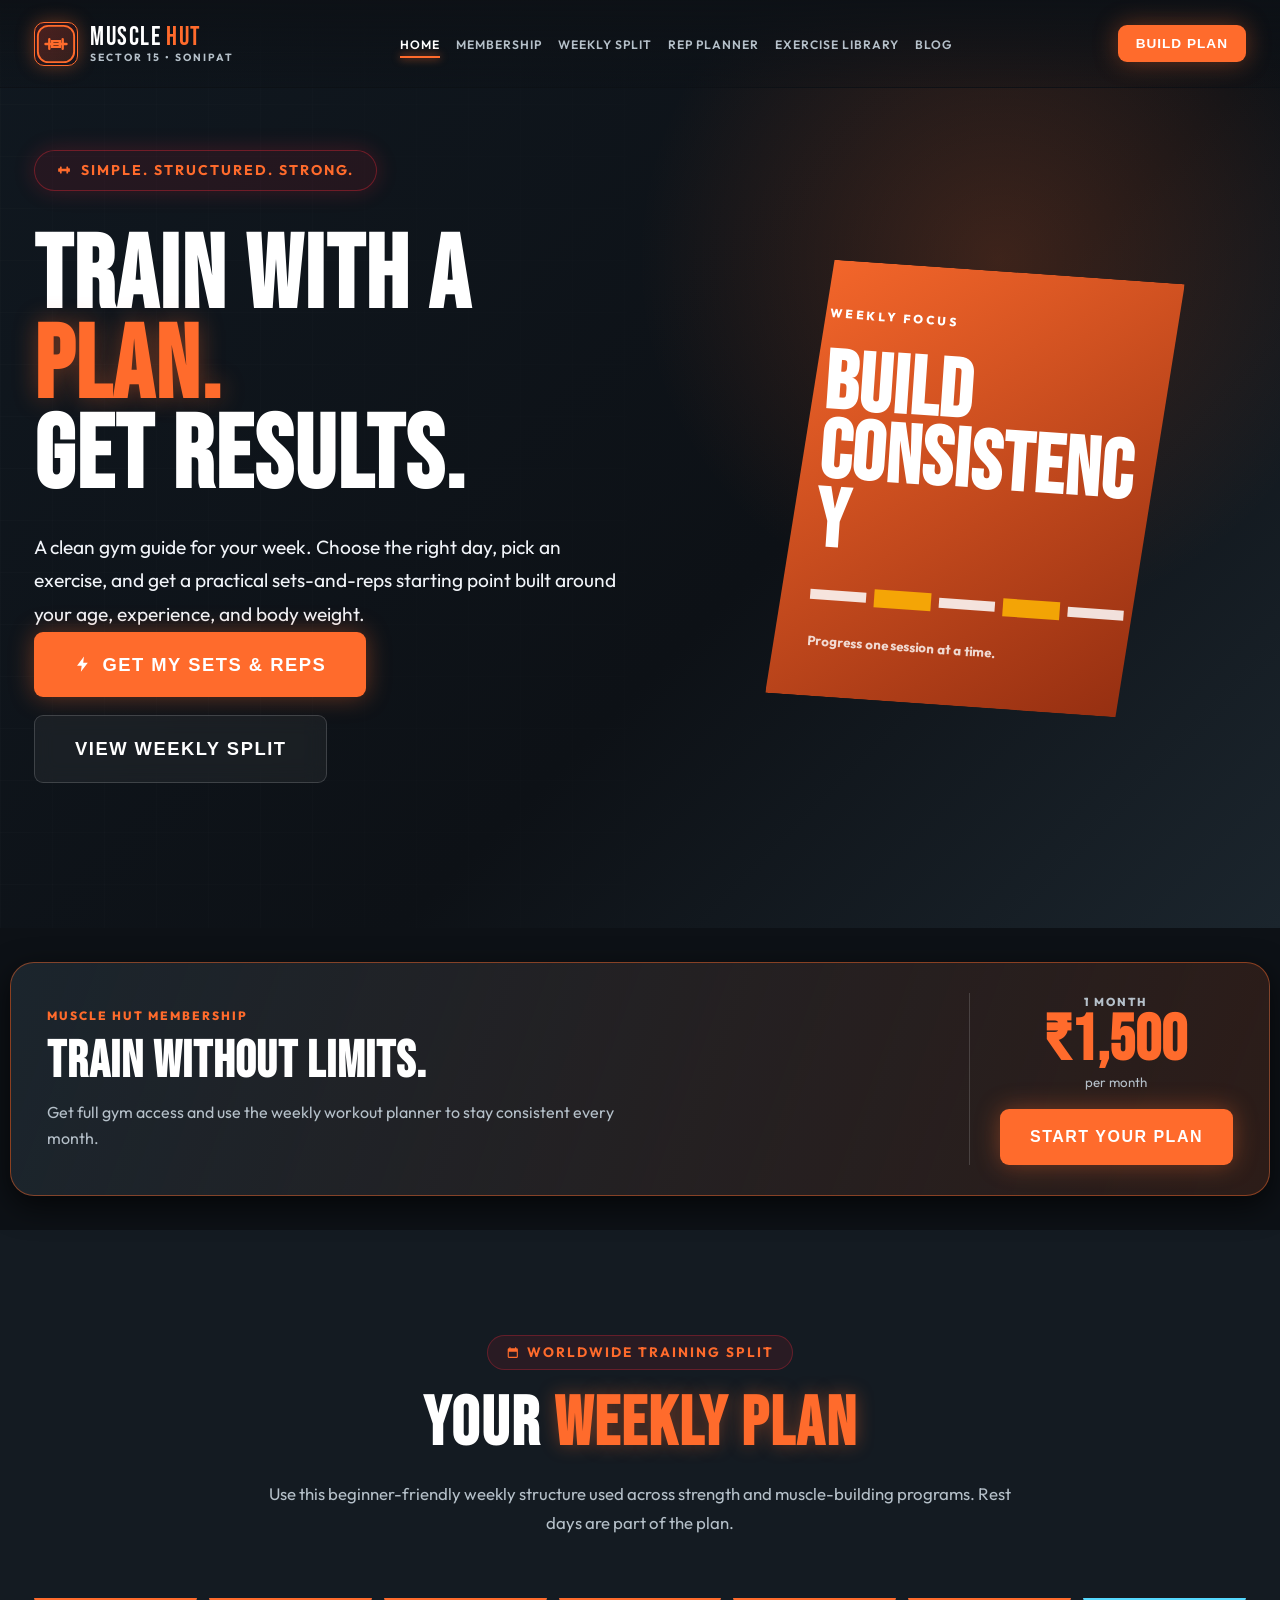
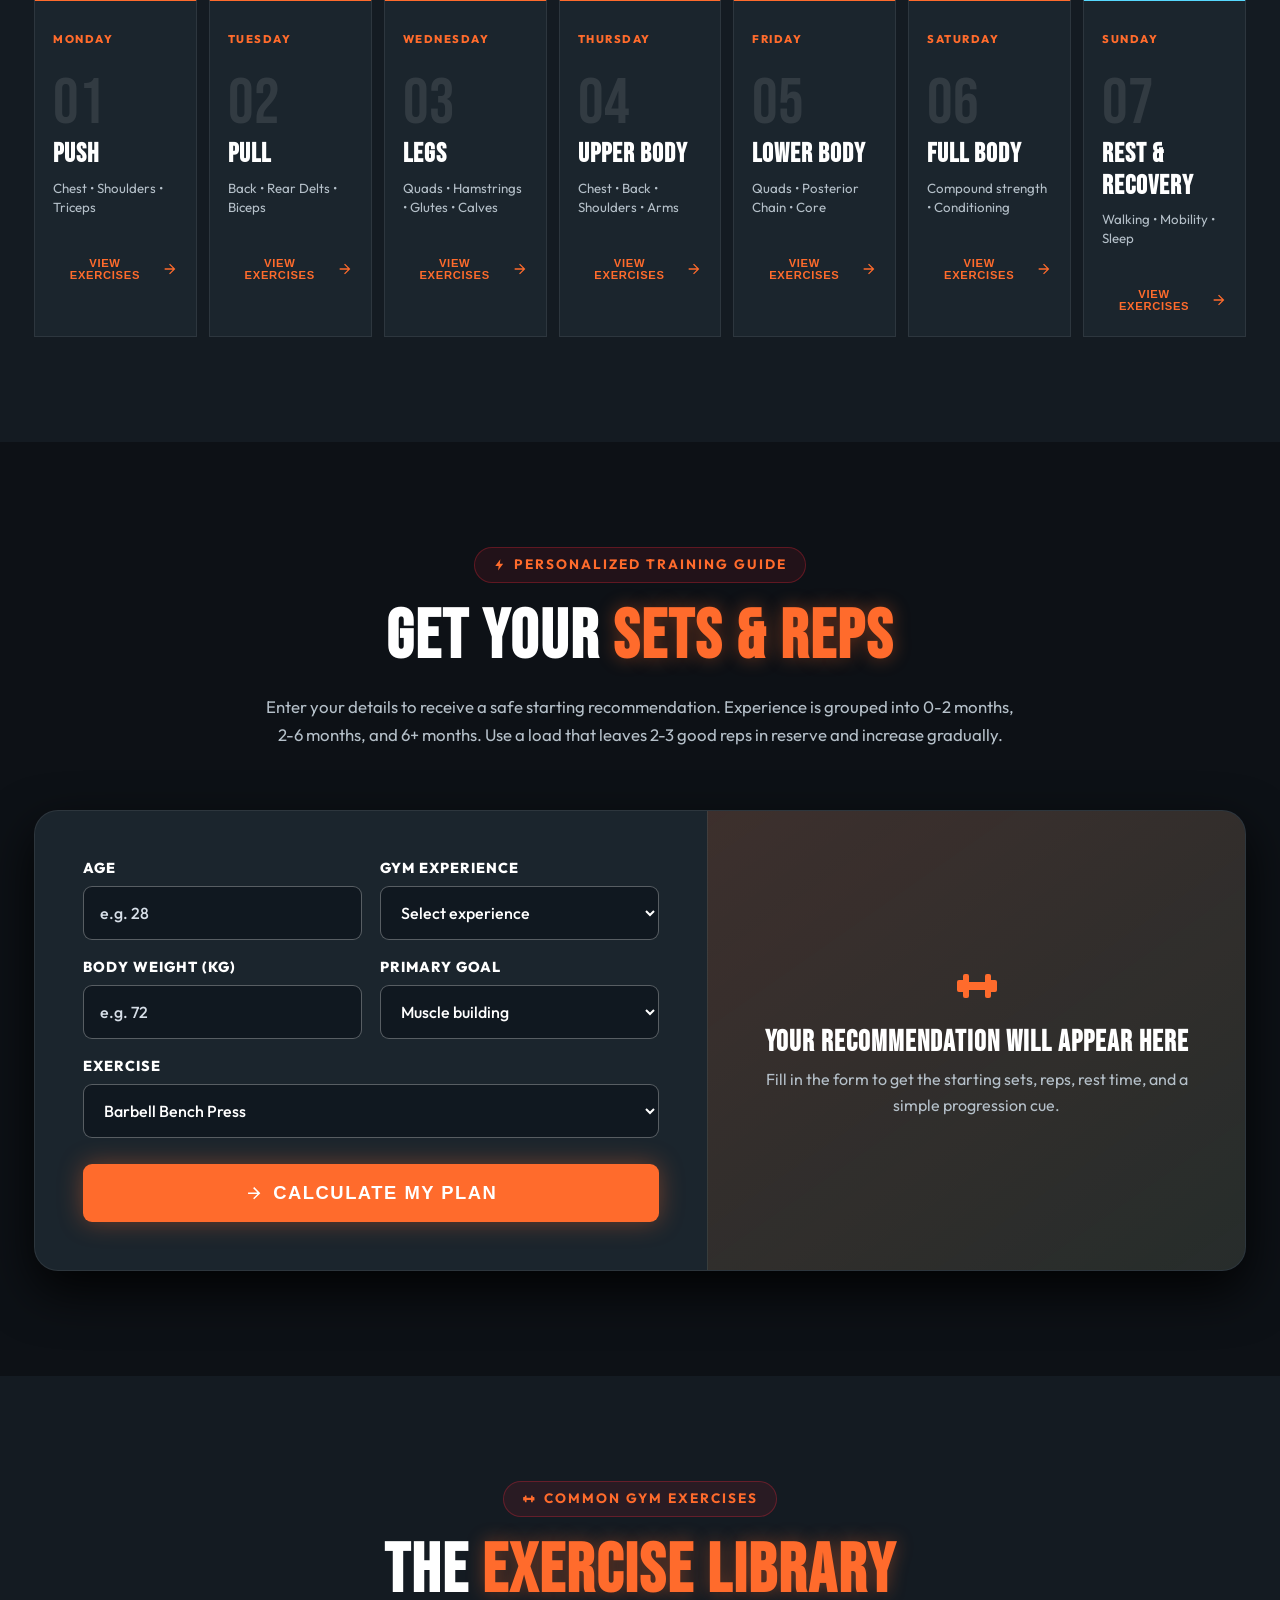
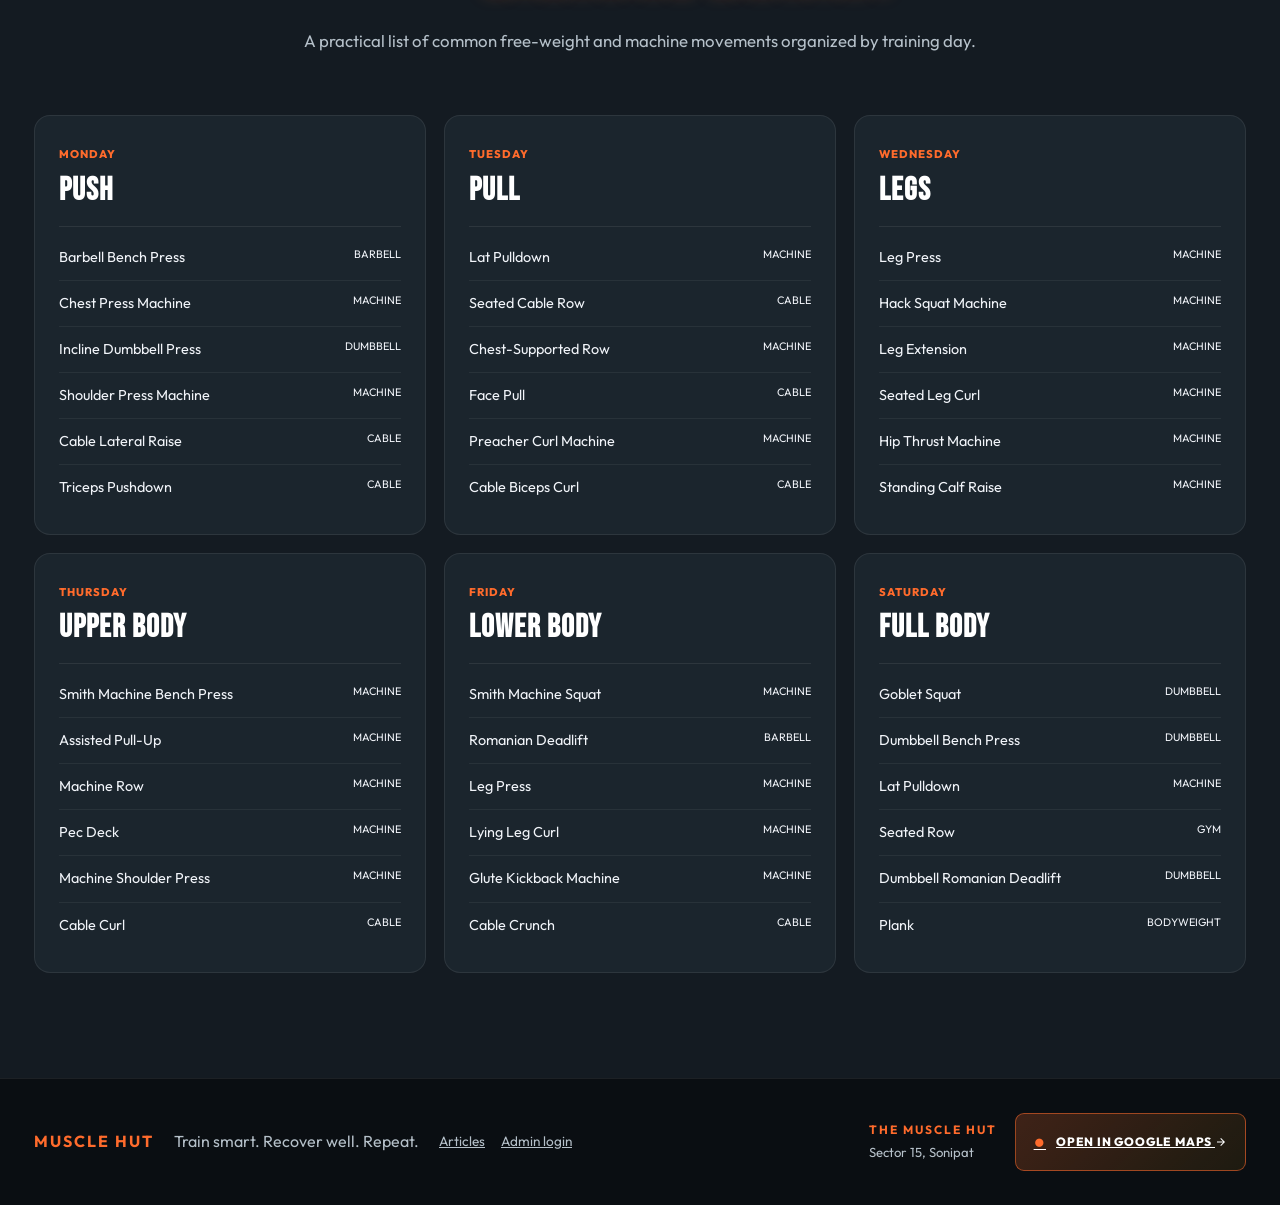
<file: index.html>
<!DOCTYPE html>
<html lang="en">
<head>
  <meta charset="UTF-8">
  <meta name="viewport" content="width=device-width, initial-scale=1.0">
  <title>The Muscle Hut Gym | Sector 15, Sonipat | Forge Your Beast</title>
  <meta name="description" content="The Muscle Hut Gym - Sonipat's ultimate hardcore gym & fitness center in Sector 15. Bio-mechanical machines, group aerobics, functional turf, personal training at ₹1,500/month.">
  <link rel="icon" type="image/svg+xml" href="data:image/svg+xml,<svg xmlns='http://www.w3.org/2000/svg' viewBox='0 0 24 24' fill='%23ff2a3b'><path d='M20.57 14.86L22 13.43 20.57 12 17 15.57 8.43 7 12 3.43 10.57 2 9.14 3.43 7.71 2 5.57 4.14 4.14 2.71 2.71 4.14l1.43 1.43L2 7.71l1.43 1.43L2 10.57 3.43 12 7 8.43 15.57 17 12 20.57 13.43 22l1.43-1.43 1.43 1.43 2.14-2.14 1.43 1.43 1.43-1.43-1.43-1.43L22 16.29l-1.43-1.43z'/></svg>">
  
  <!-- Google Fonts -->
  <link rel="preconnect" href="https://fonts.googleapis.com">
  <link rel="preconnect" href="https://fonts.gstatic.com" crossorigin>
  <link href="https://fonts.googleapis.com/css2?family=Anton&family=Bebas+Neue&family=Outfit:wght@400;500;600;700;800;900&display=swap" rel="stylesheet">
  
  <!-- Zero External Font/Icon Dependencies: Fully Inline High-Performance Vector SVGs -->
  
  <style>

/* Inline SVG Icon System */
.svg-icon {
  width: 1em;
  height: 1em;
  display: inline-block;
  vertical-align: -0.15em;
  fill: currentColor;
  flex-shrink: 0;
  transition: transform var(--transition-fast), color var(--transition-fast);
}
.brand-logo-svg {
  width: 100%;
  height: 100%;
  display: block;
}
.preloader-dumbbell .brand-logo-svg {
  width: 74px;
  height: 74px;
  filter: drop-shadow(0 0 20px rgba(255, 42, 59, 0.6));
  animation: barbellLift 1.1s infinite ease-in-out;
}
/* ==========================================================================
   THE MUSCLE HUT GYM — ULTIMATE PRODUCTION STYLESHEET
   Dark, High-Octane Athletic Aesthetic with Electric Lime & Neon Ember
   ========================================================================== */

:root {
  --bg-darkest: #0d1116;
  --bg-dark: #141b22;
  --bg-surface: #1b252d;
  --bg-surface-elevated: #24323c;
  --bg-card: rgba(27, 37, 45, 0.9);
  --bg-card-hover: rgba(36, 50, 60, 0.98);
  
  --primary: #ff6b2c;
  --primary-rgb: 255, 107, 44;
  --primary-glow: rgba(255, 107, 44, 0.38);
  --primary-dark: #d94812;
  --primary-light: #ffad83;
  
  --secondary: #ffb703;
  --secondary-glow: rgba(255, 183, 3, 0.35);
  --accent-gold: #ffd166;
  --accent-cyan: #56d9ff;
  
  --text-white: #ffffff;
  --text-light: #f1f4f9;
  --text-muted: #b5c0c9;
  --text-dim: #71808c;
  
  --border: rgba(255, 255, 255, 0.08);
  --border-glow: rgba(255, 42, 59, 0.35);
  --border-light: rgba(255, 255, 255, 0.16);
  
  --font-display: 'Bebas Neue', sans-serif;
  --font-accent: 'Anton', 'Oswald', sans-serif;
  --font-heading: 'Oswald', sans-serif;
  --font-body: 'Outfit', 'Inter', -apple-system, sans-serif;
  
  --radius-xs: 5px;
  --radius-sm: 9px;
  --radius-md: 16px;
  --radius-lg: 24px;
  --radius-full: 9999px;
  
  --transition-fast: 0.16s ease;
  --transition-base: 0.28s cubic-bezier(0.2, 0.8, 0.2, 1);
  --transition-smooth: 0.45s cubic-bezier(0.16, 1, 0.3, 1);
  
  --shadow-sm: 0 4px 14px rgba(0, 0, 0, 0.45);
  --shadow-md: 0 10px 30px rgba(0, 0, 0, 0.65);
  --shadow-lg: 0 20px 50px rgba(0, 0, 0, 0.85);
  --shadow-primary: 0 0 30px rgba(255, 42, 59, 0.4);
}

/* Reset */
*, *::before, *::after {
  box-sizing: border-box;
  margin: 0;
  padding: 0;
}

html {
  scroll-behavior: smooth;
  font-size: 16px;
  background-color: var(--bg-darkest);
  color: var(--text-light);
  font-family: var(--font-body);
  overflow-x: hidden;
}

body {
  line-height: 1.6;
  background-color: var(--bg-darkest);
  min-height: 100vh;
  position: relative;
  overflow-x: hidden;
  -webkit-font-smoothing: antialiased;
}

/* Scrollbar */
::-webkit-scrollbar { width: 9px; }
::-webkit-scrollbar-track { background: var(--bg-darkest); }
::-webkit-scrollbar-thumb {
  background: #1c2230;
  border-radius: 6px;
  border: 2px solid var(--bg-darkest);
}
::-webkit-scrollbar-thumb:hover { background: var(--primary-dark); }

/* Scroll Progress */
.scroll-progress-bar {
  position: fixed;
  top: 0;
  left: 0;
  height: 3px;
  width: 0%;
  background: linear-gradient(90deg, var(--primary), var(--accent-cyan), var(--secondary));
  z-index: 10000;
  box-shadow: 0 0 12px var(--primary);
  transition: width 0.1s ease-out;
}

/* Custom Cursor */
.custom-cursor-dot {
  position: fixed;
  width: 8px;
  height: 8px;
  background-color: var(--primary);
  border-radius: 50%;
  pointer-events: none;
  z-index: 99999;
  transform: translate(-50%, -50%);
  box-shadow: 0 0 12px var(--primary);
  transition: opacity 0.2s ease;
}
.custom-cursor-ring {
  position: fixed;
  width: 36px;
  height: 36px;
  border: 1.5px solid rgba(255, 42, 59, 0.5);
  border-radius: 50%;
  pointer-events: none;
  z-index: 99998;
  transform: translate(-50%, -50%);
  transition: width 0.25s ease, height 0.25s ease, border-color 0.25s ease, background 0.25s ease;
}
.custom-cursor-ring.cursor-hover {
  width: 58px;
  height: 58px;
  border-color: var(--primary);
  background: rgba(255, 42, 59, 0.09);
}
@media (max-width: 992px) {
  .custom-cursor-dot, .custom-cursor-ring { display: none !important; }
}

/* Preloader */
#preloader {
  position: fixed;
  inset: 0;
  background-color: #040507;
  z-index: 999999;
  display: flex;
  flex-direction: column;
  align-items: center;
  justify-content: center;
  transition: opacity 0.25s ease, visibility 0.25s ease;
}
#preloader.loaded {
  opacity: 0;
  visibility: hidden;
  pointer-events: none;
}
.preloader-dumbbell {
  width: 74px;
  height: 74px;
  color: var(--primary);
  animation: barbellLift 1.1s infinite ease-in-out;
  filter: drop-shadow(0 0 20px var(--primary-glow));
}
.preloader-title {
  font-family: var(--font-display);
  font-size: 2.4rem;
  letter-spacing: 4px;
  margin-top: 18px;
  color: var(--text-white);
  text-shadow: 0 0 25px rgba(255, 42, 59, 0.4);
}
.preloader-title span { color: var(--primary); }
.preloader-bar {
  width: 150px;
  height: 3.5px;
  background: rgba(255, 255, 255, 0.1);
  border-radius: 4px;
  margin-top: 15px;
  overflow: hidden;
  position: relative;
}
.preloader-bar::after {
  content: '';
  position: absolute;
  top: 0;
  left: 0;
  height: 100%;
  width: 40%;
  background: var(--primary);
  border-radius: 4px;
  animation: preloaderTrack 1.1s infinite ease-in-out;
}
@keyframes barbellLift {
  0%, 100% { transform: translateY(0) rotate(0deg) scale(1); }
  50% { transform: translateY(-16px) rotate(-14deg) scale(1.1); }
}
@keyframes preloaderTrack {
  0% { left: -40%; width: 30%; }
  50% { left: 40%; width: 60%; }
  100% { left: 100%; width: 30%; }
}

/* Typography & Display Utilities */
h1, h2, h3, h4, h5, h6 {
  color: var(--text-white);
  font-weight: 700;
  line-height: 1.15;
}
.text-neon {
  color: var(--primary);
  text-shadow: 0 0 18px var(--primary-glow);
}
.text-crimson {
  color: var(--secondary);
  text-shadow: 0 0 18px var(--secondary-glow);
}
.text-gold {
  color: var(--accent-gold);
  text-shadow: 0 0 15px rgba(255, 204, 0, 0.4);
}

.bg-outline-text {
  position: absolute;
  font-family: var(--font-display);
  font-size: clamp(4rem, 13vw, 15rem);
  color: transparent;
  -webkit-text-stroke: 1.5px rgba(255, 255, 255, 0.035);
  letter-spacing: 6px;
  pointer-events: none;
  user-select: none;
  z-index: 0;
  text-transform: uppercase;
  white-space: nowrap;
}

/* Container */
.container {
  width: 100%;
  max-width: 1260px;
  margin: 0 auto;
  padding: 0 24px;
  position: relative;
  z-index: 2;
}
.section-padding {
  padding: 105px 0;
  position: relative;
}
@media (max-width: 768px) {
  .section-padding { padding: 75px 0; }
}

.section-header {
  text-align: center;
  max-width: 760px;
  margin: 0 auto 60px;
  position: relative;
  z-index: 2;
}
.section-subtitle-badge {
  display: inline-flex;
  align-items: center;
  gap: 8px;
  padding: 6px 18px;
  background: rgba(255, 42, 59, 0.09);
  border: 1px solid rgba(255, 42, 59, 0.28);
  border-radius: var(--radius-full);
  color: var(--primary);
  font-size: 0.85rem;
  font-weight: 700;
  letter-spacing: 2px;
  text-transform: uppercase;
  margin-bottom: 15px;
}
.section-title {
  font-family: var(--font-display);
  font-size: clamp(2.6rem, 5.5vw, 4.3rem);
  letter-spacing: 2px;
  text-transform: uppercase;
  margin-bottom: 16px;
}
.section-description {
  color: var(--text-muted);
  font-size: 1.05rem;
  line-height: 1.7;
}

/* Buttons */
.btn {
  display: inline-flex;
  align-items: center;
  justify-content: center;
  gap: 10px;
  font-family: var(--font-heading);
  font-weight: 700;
  font-size: 1rem;
  letter-spacing: 1.5px;
  text-transform: uppercase;
  padding: 15px 30px;
  border-radius: var(--radius-sm);
  border: none;
  cursor: pointer;
  text-decoration: none;
  transition: var(--transition-smooth);
  position: relative;
  overflow: hidden;
  z-index: 1;
}
.btn::before {
  content: '';
  position: absolute;
  top: 0;
  left: -100%;
  width: 100%;
  height: 100%;
  background: linear-gradient(90deg, transparent, rgba(255, 255, 255, 0.22), transparent);
  transition: 0.5s ease;
  z-index: -1;
}
.btn:hover::before { left: 100%; }
.btn-primary {
  background: var(--primary);
  color: #ffffff;
  box-shadow: 0 0 25px var(--primary-glow);
}
.btn-primary:hover {
  background: #ff4252;
  box-shadow: 0 0 38px rgba(255, 42, 59, 0.65);
  transform: translateY(-2px);
}
.btn-secondary {
  background: rgba(255, 255, 255, 0.05);
  color: var(--text-white);
  border: 1px solid var(--border-light);
  backdrop-filter: blur(10px);
}
.btn-secondary:hover {
  border-color: var(--primary);
  color: var(--primary);
  background: rgba(255, 42, 59, 0.08);
  transform: translateY(-2px);
}
.btn-sm {
  padding: 8px 18px;
  font-size: 0.85rem;
  letter-spacing: 1px;
}
.btn-lg {
  padding: 18px 40px;
  font-size: 1.15rem;
}

/* 3D Tilt Card Container */
.tilt-card {
  transform-style: preserve-3d;
  perspective: 1000px;
  transition: transform 0.15s ease-out, box-shadow 0.3s ease;
}

/* Glowing Border Beam Animation */
@keyframes borderBeamMove {
  0% { transform: rotate(0deg); }
  100% { transform: rotate(360deg); }
}
.glowing-beam-wrapper {
  position: relative;
  overflow: hidden;
  border-radius: var(--radius-lg);
  padding: 1.5px;
}
.glowing-beam-wrapper::before {
  content: '';
  position: absolute;
  top: -50%;
  left: -50%;
  width: 200%;
  height: 200%;
  background: conic-gradient(transparent, transparent, var(--primary), transparent);
  animation: borderBeamMove 4s linear infinite;
  z-index: 0;
}
.glowing-beam-content {
  position: relative;
  background: var(--bg-surface);
  border-radius: calc(var(--radius-lg) - 1.5px);
  z-index: 1;
}

/* ==========================================================================
   1. STICKY NAVBAR & AUDIO CONTROLS
   ========================================================================== */
.site-navbar {
  position: fixed;
  top: 0;
  left: 0;
  width: 100%;
  height: 82px;
  display: flex;
  align-items: center;
  z-index: 1000;
  transition: var(--transition-smooth);
  background: transparent;
  border-bottom: 1px solid transparent;
}
.site-navbar.scrolled {
  height: 74px;
  background: rgba(7, 9, 13, 0.92);
  backdrop-filter: blur(22px);
  -webkit-backdrop-filter: blur(22px);
  border-bottom: 1px solid var(--border);
  box-shadow: 0 10px 35px rgba(0, 0, 0, 0.6);
}
.navbar-inner {
  display: flex;
  align-items: center;
  justify-content: space-between;
  width: 100%;
}
.navbar-brand {
  display: flex;
  align-items: center;
  gap: 12px;
  text-decoration: none;
  z-index: 1002;
  flex-shrink: 0;
  white-space: nowrap;
}
.brand-icon-box {
  width: 44px;
  height: 44px;
  background: linear-gradient(135deg, rgba(255, 42, 59, 0.16), rgba(255, 42, 59, 0.04));
  border: 1.5px solid var(--primary);
  border-radius: 10px;
  display: flex;
  align-items: center;
  justify-content: center;
  color: var(--primary);
  font-size: 1.35rem;
  box-shadow: 0 0 18px var(--primary-glow);
  transition: var(--transition-base);
  flex-shrink: 0;
}
.navbar-brand:hover .brand-icon-box {
  transform: rotate(-10deg) scale(1.08);
  box-shadow: 0 0 28px rgba(255, 42, 59, 0.65);
}
.brand-text-col {
  display: flex;
  flex-direction: column;
  justify-content: center;
  flex-shrink: 0;
}
.brand-main-title {
  font-family: var(--font-display);
  font-size: 1.65rem;
  letter-spacing: 1.5px;
  color: var(--text-white);
  line-height: 1;
  white-space: nowrap;
  display: flex;
  align-items: baseline;
  gap: 5px;
}
.brand-main-title span { color: var(--primary); }
.brand-sub-location {
  font-size: 0.65rem;
  font-weight: 700;
  letter-spacing: 2px;
  color: var(--text-muted);
  text-transform: uppercase;
  margin-top: 3px;
  white-space: nowrap;
  line-height: 1;
}

.navbar-nav {
  display: flex;
  align-items: center;
  gap: 15px;
  list-style: none;
}
.nav-link {
  color: var(--text-muted);
  text-decoration: none;
  font-size: 0.85rem;
  font-weight: 600;
  letter-spacing: 0.8px;
  text-transform: uppercase;
  padding: 6px 0;
  position: relative;
  transition: var(--transition-fast);
}
.nav-link::after {
  content: '';
  position: absolute;
  bottom: 0;
  left: 0;
  width: 0%;
  height: 2px;
  background: var(--primary);
  transition: width 0.25s ease;
  box-shadow: 0 0 8px var(--primary);
}
.nav-link:hover, .nav-link.active { color: var(--text-white); }
.nav-link:hover::after, .nav-link.active::after { width: 100%; }

.nav-right-controls {
  display: flex;
  align-items: center;
  gap: 12px;
}

/* Live Time & Gym Capacity Pill */
.live-status-pill {
  display: flex;
  align-items: center;
  gap: 7px;
  padding: 6px 14px;
  background: rgba(255, 42, 59, 0.08);
  border: 1px solid rgba(255, 42, 59, 0.25);
  border-radius: var(--radius-full);
  font-size: 0.76rem;
  font-weight: 700;
  color: var(--primary);
  letter-spacing: 0.5px;
  cursor: pointer;
}
.live-dot {
  width: 7px;
  height: 7px;
  background: var(--primary);
  border-radius: 50%;
  animation: livePulse 1.6s infinite;
}
@keyframes livePulse {
  0% { transform: scale(0.9); box-shadow: 0 0 0 0 rgba(255, 42, 59, 0.7); }
  70% { transform: scale(1.15); box-shadow: 0 0 0 8px rgba(255, 42, 59, 0); }
  100% { transform: scale(0.9); box-shadow: 0 0 0 0 rgba(255, 42, 59, 0); }
}

/* Audio Synthesizer Hype Player Button */
.audio-pump-btn {
  display: flex;
  align-items: center;
  gap: 8px;
  padding: 7px 14px;
  background: rgba(255, 255, 255, 0.05);
  border: 1px solid var(--border-light);
  border-radius: var(--radius-full);
  color: var(--text-light);
  font-size: 0.78rem;
  font-weight: 700;
  cursor: pointer;
  transition: var(--transition-fast);
}
.audio-pump-btn:hover {
  background: rgba(255, 42, 59, 0.12);
  border-color: var(--primary);
  color: var(--primary);
}
.audio-bars {
  display: flex;
  align-items: flex-end;
  gap: 2px;
  height: 12px;
}
.audio-bar {
  width: 2.5px;
  background: var(--primary);
  border-radius: 1px;
  height: 4px;
}
.audio-pump-btn.playing .audio-bar:nth-child(1) { animation: soundBar 0.5s infinite ease-in-out; }
.audio-pump-btn.playing .audio-bar:nth-child(2) { animation: soundBar 0.7s infinite ease-in-out 0.2s; }
.audio-pump-btn.playing .audio-bar:nth-child(3) { animation: soundBar 0.4s infinite ease-in-out 0.35s; }
@keyframes soundBar {
  0%, 100% { height: 3px; }
  50% { height: 13px; }
}

/* UI Sound FX Toggle Button */
.sfx-toggle-btn {
  width: 34px;
  height: 34px;
  border-radius: 50%;
  background: rgba(255, 255, 255, 0.05);
  border: 1px solid var(--border-light);
  color: var(--text-muted);
  display: flex;
  align-items: center;
  justify-content: center;
  font-size: 0.85rem;
  cursor: pointer;
  transition: var(--transition-fast);
}
.sfx-toggle-btn.active {
  color: var(--primary);
  border-color: var(--primary);
  background: rgba(255, 42, 59, 0.1);
}

/* Mobile Hamburger Toggle */
.hamburger-toggle {
  display: none;
  background: transparent;
  border: none;
  cursor: pointer;
  width: 44px;
  height: 44px;
  position: relative;
  z-index: 1002;
  align-items: center;
  justify-content: center;
  flex-direction: column;
  gap: 6px;
}
.hamburger-toggle span {
  display: block;
  width: 26px;
  height: 2.5px;
  background-color: var(--text-white);
  border-radius: 2px;
  transition: var(--transition-smooth);
}
.hamburger-toggle.active span:nth-child(1) {
  transform: translateY(8.5px) rotate(45deg);
  background-color: var(--primary);
}
.hamburger-toggle.active span:nth-child(2) {
  opacity: 0;
  transform: translateX(-10px);
}
.hamburger-toggle.active span:nth-child(3) {
  transform: translateY(-8.5px) rotate(-45deg);
  background-color: var(--primary);
}

.mobile-nav-drawer {
  position: fixed;
  inset: 0;
  background: rgba(5, 7, 10, 0.98);
  backdrop-filter: blur(25px);
  -webkit-backdrop-filter: blur(25px);
  z-index: 1001;
  display: flex;
  flex-direction: column;
  justify-content: center;
  align-items: center;
  padding: 40px 20px;
  opacity: 0;
  visibility: hidden;
  transform: translateY(-20px);
  transition: var(--transition-smooth);
}
.mobile-nav-drawer.open {
  opacity: 1;
  visibility: visible;
  transform: translateY(0);
}
.mobile-nav-links {
  list-style: none;
  text-align: center;
  display: flex;
  flex-direction: column;
  gap: 18px;
  margin-bottom: 28px;
}
.mobile-nav-links .nav-link {
  font-family: var(--font-display);
  font-size: 1.85rem;
  letter-spacing: 2px;
  color: var(--text-light);
}
.mobile-nav-links .nav-link:hover, .mobile-nav-links .nav-link.active { color: var(--primary); }

@media (max-width: 1080px) {
  .navbar-nav { display: none; }
  .hamburger-toggle { display: flex; }
  .live-status-pill { display: none; }
}

/* ==========================================================================
   2. HERO SECTION & INTERACTIVE CANVAS
   ========================================================================== */
.hero-section {
  min-height: 100vh;
  position: relative;
  display: flex;
  align-items: center;
  padding-top: 110px;
  padding-bottom: 70px;
  overflow: hidden;
  background-color: var(--bg-darkest);
}
.hero-bg-media {
  position: absolute;
  inset: 0;
  z-index: 0;
}
.hero-bg-img {
  width: 100%;
  height: 100%;
  object-fit: cover;
  object-position: center;
  filter: brightness(0.25) contrast(1.22) saturate(1.1);
  transform: scale(1.04);
  transition: opacity 0.8s ease, transform 12s infinite alternate ease-in-out;
}
.hero-overlay {
  position: absolute;
  inset: 0;
  background: radial-gradient(circle at 65% 30%, rgba(255, 42, 59, 0.08) 0%, transparent 60%),
              linear-gradient(180deg, rgba(5, 6, 8, 0.5) 0%, rgba(5, 6, 8, 0.8) 60%, var(--bg-darkest) 100%);
}

/* Interactive Ember Particle Canvas */
#heroParticlesCanvas {
  position: absolute;
  inset: 0;
  width: 100%;
  height: 100%;
  pointer-events: none;
  z-index: 1;
}

.hero-glow-orb {
  position: absolute;
  width: 480px;
  height: 480px;
  background: radial-gradient(circle, rgba(255, 42, 59, 0.16) 0%, transparent 70%);
  filter: blur(85px);
  pointer-events: none;
  border-radius: 50%;
  top: 8%;
  right: -5%;
  animation: floatOrb 8s infinite alternate ease-in-out;
}
@keyframes floatOrb {
  0% { transform: translate(0, 0); }
  100% { transform: translate(-30px, 40px); }
}

.hero-content {
  position: relative;
  z-index: 2;
  max-width: 900px;
}
.hero-badge-tag {
  display: inline-flex;
  align-items: center;
  gap: 10px;
  padding: 8px 22px;
  background: rgba(255, 42, 59, 0.09);
  border: 1px solid rgba(255, 42, 59, 0.35);
  border-radius: var(--radius-full);
  color: var(--primary);
  font-size: 0.88rem;
  font-weight: 700;
  letter-spacing: 2px;
  text-transform: uppercase;
  margin-bottom: 22px;
  box-shadow: 0 0 22px rgba(255, 42, 59, 0.2);
}
.hero-badge-tag i { color: #ffcc00; }

.hero-headline {
  font-family: var(--font-display);
  font-size: clamp(3.2rem, 7.5vw, 6.4rem);
  line-height: 0.95;
  letter-spacing: 2px;
  text-transform: uppercase;
  margin-bottom: 24px;
}
.hero-typing-wrap {
  color: var(--primary);
  display: inline-block;
  position: relative;
  text-shadow: 0 0 35px rgba(255, 42, 59, 0.55);
  min-height: 1.1em;
}
.typing-cursor {
  display: inline-block;
  width: 4px;
  background-color: var(--primary);
  margin-left: 4px;
  animation: cursorBlink 0.8s infinite;
}
@keyframes cursorBlink {
  0%, 100% { opacity: 1; }
  50% { opacity: 0; }
}

.hero-subheadline {
  font-size: clamp(1.1rem, 2vw, 1.35rem);
  color: var(--text-light);
  line-height: 1.7;
  margin-bottom: 28px;
  max-width: 740px;
  font-weight: 400;
}
.hero-subheadline strong {
  color: var(--primary);
  font-weight: 700;
}

/* Facility View Switcher Chips in Hero */
.facility-switcher-strip {
  display: flex;
  align-items: center;
  flex-wrap: wrap;
  gap: 10px;
  margin-bottom: 35px;
}
.facility-chip-btn {
  display: inline-flex;
  align-items: center;
  gap: 7px;
  padding: 8px 16px;
  background: rgba(16, 20, 29, 0.85);
  border: 1px solid var(--border-light);
  border-radius: var(--radius-full);
  color: var(--text-muted);
  font-size: 0.82rem;
  font-weight: 700;
  letter-spacing: 1px;
  text-transform: uppercase;
  cursor: pointer;
  backdrop-filter: blur(8px);
  transition: var(--transition-fast);
}
.facility-chip-btn:hover {
  border-color: var(--primary);
  color: var(--text-white);
  transform: translateY(-2px);
}
.facility-chip-btn.active {
  background: rgba(255, 42, 59, 0.15);
  border-color: var(--primary);
  color: var(--primary);
  box-shadow: 0 0 16px var(--primary-glow);
}

.hero-cta-group {
  display: flex;
  flex-wrap: wrap;
  gap: 18px;
  margin-bottom: 45px;
}

.hero-trust-strip {
  display: flex;
  flex-wrap: wrap;
  align-items: center;
  gap: 28px;
  padding-top: 24px;
  border-top: 1px solid var(--border);
}
.hero-trust-item {
  display: flex;
  align-items: center;
  gap: 10px;
  color: var(--text-muted);
  font-size: 0.95rem;
}
.hero-trust-item i {
  color: var(--primary);
  font-size: 1.1rem;
}

.hero-scroll-indicator {
  position: absolute;
  bottom: 28px;
  left: 50%;
  transform: translateX(-50%);
  display: flex;
  flex-direction: column;
  align-items: center;
  gap: 8px;
  color: var(--text-muted);
  text-decoration: none;
  font-size: 0.75rem;
  letter-spacing: 2px;
  text-transform: uppercase;
  z-index: 2;
  transition: var(--transition-fast);
}
.hero-scroll-indicator:hover { color: var(--primary); }
.mouse-icon {
  width: 24px;
  height: 38px;
  border: 2px solid var(--border-light);
  border-radius: 12px;
  display: flex;
  justify-content: center;
  padding-top: 6px;
}
.mouse-dot {
  width: 4px;
  height: 8px;
  background-color: var(--primary);
  border-radius: 2px;
  animation: mouseScroll 1.6s infinite ease-in-out;
}
@keyframes mouseScroll {
  0% { transform: translateY(0); opacity: 1; }
  100% { transform: translateY(14px); opacity: 0; }
}

/* ==========================================================================
   3. STATS STRIP
   ========================================================================== */
.stats-strip-section {
  position: relative;
  background: var(--bg-dark);
  padding: 60px 0;
  border-top: 1px solid var(--border);
  border-bottom: 1px solid var(--border);
  z-index: 10;
}
.stats-grid {
  display: grid;
  grid-template-columns: repeat(4, 1fr);
  gap: 24px;
}
.stat-box {
  padding: 26px 20px;
  text-align: center;
  background: rgba(16, 20, 29, 0.65);
  border: 1px solid var(--border);
  border-radius: var(--radius-md);
  backdrop-filter: blur(10px);
  position: relative;
  overflow: hidden;
  transition: var(--transition-smooth);
}
.stat-box::after {
  content: '';
  position: absolute;
  bottom: 0;
  left: 0;
  width: 100%;
  height: 3px;
  background: linear-gradient(90deg, transparent, var(--primary), transparent);
  opacity: 0;
  transition: opacity 0.3s ease;
}
.stat-box:hover {
  transform: translateY(-4px);
  border-color: rgba(255, 42, 59, 0.35);
  box-shadow: 0 10px 30px rgba(0, 0, 0, 0.5), 0 0 16px rgba(255, 42, 59, 0.15);
}
.stat-box:hover::after { opacity: 1; }
.stat-icon {
  font-size: 2rem;
  color: var(--primary);
  margin-bottom: 12px;
  display: inline-block;
  filter: drop-shadow(0 0 12px var(--primary-glow));
}
.stat-number-wrap {
  font-family: var(--font-display);
  font-size: clamp(2.8rem, 4vw, 3.8rem);
  line-height: 1;
  color: var(--text-white);
  margin-bottom: 8px;
}
.stat-number-wrap span.accent-plus { color: var(--primary); }
.stat-label {
  font-size: 0.92rem;
  font-weight: 600;
  text-transform: uppercase;
  letter-spacing: 1px;
  color: var(--text-muted);
}
@media (max-width: 900px) {
  .stats-grid { grid-template-columns: repeat(2, 1fr); gap: 16px; }
}
@media (max-width: 480px) {
  .stats-grid { grid-template-columns: 1fr; }
}

/* ==========================================================================
   4. ABOUT SECTION
   ========================================================================== */
.about-section {
  position: relative;
  background: var(--bg-darkest);
  overflow: hidden;
}
.about-grid {
  display: grid;
  grid-template-columns: 1.05fr 1fr;
  gap: 60px;
  align-items: center;
}
.about-media-stack { position: relative; }
.about-main-img-wrap {
  position: relative;
  border-radius: var(--radius-lg);
  overflow: hidden;
  border: 1px solid var(--border);
  box-shadow: var(--shadow-lg);
}
.about-main-img {
  width: 100%;
  height: 520px;
  object-fit: cover;
  display: block;
  transition: transform 0.6s ease;
}
.about-main-img-wrap:hover .about-main-img { transform: scale(1.04); }
.about-img-overlay {
  position: absolute;
  inset: 0;
  background: linear-gradient(180deg, transparent 50%, rgba(5, 6, 8, 0.92) 100%);
}
.verified-map-badge {
  position: absolute;
  top: 20px;
  left: 20px;
  background: rgba(10, 12, 18, 0.88);
  backdrop-filter: blur(14px);
  border: 1px solid rgba(255, 42, 59, 0.4);
  border-radius: var(--radius-full);
  padding: 8px 18px;
  display: flex;
  align-items: center;
  gap: 8px;
  font-size: 0.8rem;
  font-weight: 700;
  color: var(--primary);
  letter-spacing: 1px;
  box-shadow: 0 4px 20px rgba(0, 0, 0, 0.4);
}
.verified-map-badge i { color: #ff3344; }

.about-floating-card {
  position: absolute;
  bottom: -25px;
  right: -25px;
  background: var(--bg-surface);
  border: 1.5px solid var(--border-glow);
  border-radius: var(--radius-md);
  padding: 20px 24px;
  box-shadow: 0 15px 40px rgba(0, 0, 0, 0.8), 0 0 25px rgba(255, 42, 59, 0.2);
  display: flex;
  align-items: center;
  gap: 16px;
  z-index: 3;
}
.floating-card-icon {
  width: 50px;
  height: 50px;
  border-radius: 12px;
  background: rgba(255, 42, 59, 0.12);
  color: var(--primary);
  display: flex;
  align-items: center;
  justify-content: center;
  font-size: 1.5rem;
}
.floating-card-text h4 {
  font-family: var(--font-display);
  font-size: 1.8rem;
  line-height: 1;
  color: var(--primary);
}
.floating-card-text p {
  font-size: 0.85rem;
  color: var(--text-muted);
  font-weight: 600;
  text-transform: uppercase;
}

.about-text-content { position: relative; z-index: 2; }
.about-story-p {
  color: var(--text-light);
  font-size: 1.1rem;
  line-height: 1.8;
  margin-bottom: 22px;
}
.about-features-list {
  display: grid;
  grid-template-columns: 1fr 1fr;
  gap: 16px;
  margin: 28px 0 34px;
}
.feature-item {
  display: flex;
  align-items: flex-start;
  gap: 12px;
}
.feature-item-icon {
  width: 34px;
  height: 34px;
  border-radius: 8px;
  background: rgba(255, 42, 59, 0.12);
  color: var(--primary);
  display: flex;
  align-items: center;
  justify-content: center;
  font-size: 0.95rem;
  flex-shrink: 0;
  margin-top: 3px;
}
.feature-item-text h5 {
  font-size: 1rem;
  font-weight: 700;
  color: var(--text-white);
  margin-bottom: 3px;
}
.feature-item-text p {
  font-size: 0.85rem;
  color: var(--text-muted);
  line-height: 1.4;
}

@media (max-width: 992px) {
  .about-grid { grid-template-columns: 1fr; gap: 50px; }
  .about-floating-card { right: 15px; bottom: -15px; }
}
@media (max-width: 580px) {
  .about-features-list { grid-template-columns: 1fr; }
  .about-main-img { height: 380px; }
}

/* ==========================================================================
   5. PROGRAMS SECTION
   ========================================================================= */
.programs-section { position: relative; background: var(--bg-dark); }
.programs-grid {
  display: grid;
  grid-template-columns: repeat(auto-fit, minmax(320px, 1fr));
  gap: 28px;
}
.program-card {
  position: relative;
  border-radius: var(--radius-lg);
  overflow: hidden;
  background: var(--bg-surface);
  border: 1px solid var(--border);
  transition: var(--transition-smooth);
  display: flex;
  flex-direction: column;
}
.program-card:hover {
  transform: translateY(-8px);
  border-color: rgba(255, 42, 59, 0.4);
  box-shadow: 0 20px 40px rgba(0, 0, 0, 0.7), 0 0 25px rgba(255, 42, 59, 0.2);
}
.program-img-box {
  position: relative;
  height: 220px;
  overflow: hidden;
}
.program-img {
  width: 100%;
  height: 100%;
  object-fit: cover;
  transition: transform 0.6s ease;
}
.program-card:hover .program-img { transform: scale(1.1); }
.program-badge {
  position: absolute;
  top: 14px;
  right: 14px;
  padding: 5px 12px;
  background: rgba(6, 8, 12, 0.88);
  backdrop-filter: blur(10px);
  border: 1px solid var(--border);
  border-radius: var(--radius-full);
  font-size: 0.75rem;
  font-weight: 700;
  letter-spacing: 1px;
  color: var(--primary);
  text-transform: uppercase;
}
.program-icon-float {
  position: absolute;
  bottom: -22px;
  left: 24px;
  width: 52px;
  height: 52px;
  background: var(--bg-surface);
  border: 2px solid var(--primary);
  border-radius: 14px;
  display: flex;
  align-items: center;
  justify-content: center;
  color: var(--primary);
  font-size: 1.4rem;
  box-shadow: 0 6px 20px rgba(0, 0, 0, 0.5);
  transition: var(--transition-base);
}
.program-card:hover .program-icon-float {
  background: var(--primary);
  color: #ffffff;
  transform: rotate(-8deg);
}

.program-body {
  padding: 34px 24px 24px;
  display: flex;
  flex-direction: column;
  flex-grow: 1;
}
.program-title {
  font-family: var(--font-display);
  font-size: 1.8rem;
  letter-spacing: 1.5px;
  color: var(--text-white);
  margin-bottom: 10px;
}
.program-desc {
  color: var(--text-muted);
  font-size: 0.95rem;
  line-height: 1.6;
  margin-bottom: 20px;
  flex-grow: 1;
}
.program-footer {
  display: flex;
  align-items: center;
  justify-content: space-between;
  padding-top: 16px;
  border-top: 1px solid var(--border);
}
.program-intensity {
  font-size: 0.8rem;
  color: var(--text-muted);
  display: flex;
  align-items: center;
  gap: 6px;
}
.program-intensity i { color: var(--secondary); }
.learn-more-link {
  color: var(--primary);
  text-decoration: none;
  font-weight: 700;
  font-size: 0.9rem;
  letter-spacing: 1px;
  text-transform: uppercase;
  display: inline-flex;
  align-items: center;
  gap: 6px;
  transition: gap 0.2s ease;
  background: transparent;
  border: none;
  cursor: pointer;
}
.learn-more-link:hover { gap: 10px; color: #ffffff; }

/* Interactive Beast Routine Matcher Callout Banner */
.routine-quiz-banner {
  margin-top: 50px;
  background: linear-gradient(135deg, rgba(20, 26, 38, 0.9) 0%, rgba(10, 14, 21, 0.95) 100%);
  border: 1px solid var(--border-glow);
  border-radius: var(--radius-lg);
  padding: 30px 40px;
  display: flex;
  align-items: center;
  justify-content: space-between;
  flex-wrap: wrap;
  gap: 20px;
  box-shadow: 0 10px 35px rgba(0, 0, 0, 0.6);
}
.quiz-banner-text h4 {
  font-family: var(--font-display);
  font-size: 2rem;
  letter-spacing: 1.5px;
  color: var(--text-white);
  margin-bottom: 4px;
}
.quiz-banner-text p {
  color: var(--text-muted);
  font-size: 0.95rem;
}

/* ==========================================================================
   6. TRAINERS SECTION
   ========================================================================== */
.trainers-section { position: relative; background: var(--bg-darkest); }
.trainers-grid {
  display: grid;
  grid-template-columns: repeat(auto-fit, minmax(270px, 1fr));
  gap: 28px;
}
.trainer-card {
  position: relative;
  border-radius: var(--radius-lg);
  overflow: hidden;
  background: var(--bg-surface);
  border: 1px solid var(--border);
  transition: var(--transition-smooth);
}
.trainer-card:hover {
  transform: translateY(-8px);
  border-color: rgba(255, 42, 59, 0.4);
  box-shadow: 0 16px 35px rgba(0, 0, 0, 0.7), 0 0 25px rgba(255, 42, 59, 0.15);
}
.trainer-img-wrap {
  position: relative;
  height: 380px;
  overflow: hidden;
}
.trainer-img {
  width: 100%;
  height: 100%;
  object-fit: cover;
  object-position: top center;
  transition: transform 0.6s ease;
}
.trainer-card:hover .trainer-img { transform: scale(1.08); }
.trainer-gradient-overlay {
  position: absolute;
  inset: 0;
  background: linear-gradient(180deg, transparent 40%, rgba(7, 9, 13, 0.96) 100%);
}
.trainer-exp-badge {
  position: absolute;
  top: 14px;
  left: 14px;
  background: rgba(255, 42, 59, 0.15);
  border: 1px solid rgba(255, 42, 59, 0.4);
  backdrop-filter: blur(8px);
  border-radius: var(--radius-full);
  padding: 5px 14px;
  font-size: 0.75rem;
  font-weight: 700;
  color: var(--primary);
  letter-spacing: 1px;
  text-transform: uppercase;
}

.trainer-info-box {
  position: absolute;
  bottom: 0;
  left: 0;
  width: 100%;
  padding: 24px;
  z-index: 2;
  transition: transform 0.4s ease;
}
.trainer-name {
  font-family: var(--font-display);
  font-size: 1.8rem;
  letter-spacing: 1.5px;
  color: var(--text-white);
  line-height: 1.1;
  margin-bottom: 4px;
}
.trainer-specialty {
  color: var(--primary);
  font-weight: 600;
  font-size: 0.9rem;
  text-transform: uppercase;
  letter-spacing: 1px;
  margin-bottom: 12px;
}
.trainer-bio {
  color: var(--text-muted);
  font-size: 0.88rem;
  line-height: 1.5;
  margin-bottom: 14px;
  max-height: 0;
  opacity: 0;
  overflow: hidden;
  transition: max-height 0.4s ease, opacity 0.4s ease;
}
.trainer-card:hover .trainer-bio {
  max-height: 80px;
  opacity: 1;
}
.trainer-socials { display: flex; gap: 10px; }
.social-icon-btn {
  width: 34px;
  height: 34px;
  border-radius: 8px;
  background: rgba(255, 255, 255, 0.08);
  border: 1px solid var(--border-light);
  display: flex;
  align-items: center;
  justify-content: center;
  color: var(--text-light);
  text-decoration: none;
  font-size: 0.9rem;
  transition: var(--transition-fast);
}
.social-icon-btn:hover {
  background: var(--primary);
  color: #ffffff;
  border-color: var(--primary);
  transform: translateY(-2px);
}

/* ==========================================================================
   7. CLASS SCHEDULE
   ========================================================================== */
.schedule-section { position: relative; background: var(--bg-dark); }
.schedule-tabs-wrapper {
  display: flex;
  justify-content: center;
  flex-wrap: wrap;
  gap: 10px;
  margin-bottom: 40px;
}
.schedule-tab-btn {
  padding: 10px 22px;
  background: var(--bg-surface);
  border: 1px solid var(--border);
  border-radius: var(--radius-full);
  color: var(--text-muted);
  font-family: var(--font-heading);
  font-size: 1rem;
  font-weight: 700;
  letter-spacing: 1px;
  cursor: pointer;
  transition: var(--transition-base);
}
.schedule-tab-btn:hover { color: var(--text-white); border-color: var(--border-light); }
.schedule-tab-btn.active {
  background: var(--primary);
  color: #ffffff;
  border-color: var(--primary);
  box-shadow: 0 0 20px var(--primary-glow);
}

.schedule-day-panel { display: none; animation: fadeIn 0.4s ease; }
.schedule-day-panel.active { display: block; }
@keyframes fadeIn {
  from { opacity: 0; transform: translateY(10px); }
  to { opacity: 1; transform: translateY(0); }
}

.timetable-grid {
  display: grid;
  grid-template-columns: repeat(auto-fit, minmax(330px, 1fr));
  gap: 20px;
}
.timetable-card {
  background: var(--bg-surface);
  border: 1px solid var(--border);
  border-radius: var(--radius-md);
  padding: 24px;
  display: flex;
  flex-direction: column;
  justify-content: space-between;
  gap: 16px;
  transition: var(--transition-base);
}
.timetable-card:hover {
  border-color: var(--border-glow);
  transform: translateY(-4px);
  box-shadow: 0 12px 30px rgba(0, 0, 0, 0.55);
}
.tt-header {
  display: flex;
  align-items: center;
  justify-content: space-between;
}
.tt-time-badge {
  display: inline-flex;
  align-items: center;
  gap: 6px;
  background: rgba(255, 42, 59, 0.1);
  color: var(--primary);
  font-size: 0.85rem;
  font-weight: 700;
  padding: 4px 12px;
  border-radius: var(--radius-full);
}
.tt-intensity {
  font-size: 0.78rem;
  font-weight: 700;
  padding: 4px 10px;
  border-radius: var(--radius-full);
  text-transform: uppercase;
}
.intensity-high {
  background: rgba(255, 51, 68, 0.15);
  color: var(--secondary);
  border: 1px solid rgba(255, 51, 68, 0.3);
}
.intensity-med {
  background: rgba(255, 170, 0, 0.15);
  color: #ffaa00;
  border: 1px solid rgba(255, 170, 0, 0.3);
}
.tt-title {
  font-family: var(--font-display);
  font-size: 1.65rem;
  letter-spacing: 1px;
  color: var(--text-white);
}
.tt-trainer-row {
  display: flex;
  align-items: center;
  justify-content: space-between;
  padding-top: 14px;
  border-top: 1px solid var(--border);
}
.tt-trainer-info {
  display: flex;
  align-items: center;
  gap: 10px;
}
.tt-trainer-avatar {
  width: 36px;
  height: 36px;
  border-radius: 50%;
  object-fit: cover;
  border: 1.5px solid var(--primary);
}
.tt-trainer-name {
  font-size: 0.9rem;
  font-weight: 600;
  color: var(--text-light);
}
.tt-trainer-role {
  font-size: 0.75rem;
  color: var(--text-muted);
}

/* ==========================================================================
   8. BMI & 1RM STRENGTH CALCULATOR + BARBELL VISUALIZER
   ========================================================================== */
.bmi-section { position: relative; background: var(--bg-darkest); }
.calc-module-wrapper {
  background: var(--bg-surface);
  border: 1px solid var(--border);
  border-radius: var(--radius-xl);
  overflow: hidden;
  box-shadow: var(--shadow-lg);
}
.calc-nav-tabs {
  display: flex;
  border-bottom: 1px solid var(--border);
  background: rgba(7, 9, 13, 0.6);
}
.calc-tab-toggle {
  flex: 1;
  padding: 18px 24px;
  background: transparent;
  border: none;
  color: var(--text-muted);
  font-family: var(--font-heading);
  font-size: 1.15rem;
  font-weight: 700;
  letter-spacing: 1.5px;
  cursor: pointer;
  text-transform: uppercase;
  display: flex;
  align-items: center;
  justify-content: center;
  gap: 10px;
  transition: var(--transition-base);
}
.calc-tab-toggle.active {
  color: var(--primary);
  background: rgba(255, 42, 59, 0.05);
  border-bottom: 3px solid var(--primary);
}

.calc-panel { padding: 40px; display: none; }
.calc-panel.active { display: block; }
@media (max-width: 768px) { .calc-panel { padding: 24px; } }

.calc-two-col {
  display: grid;
  grid-template-columns: 1.1fr 1fr;
  gap: 40px;
  align-items: center;
}
@media (max-width: 900px) { .calc-two-col { grid-template-columns: 1fr; } }

.calc-form-group { margin-bottom: 20px; }
.calc-label {
  display: block;
  font-size: 0.85rem;
  font-weight: 700;
  text-transform: uppercase;
  letter-spacing: 1px;
  color: var(--text-muted);
  margin-bottom: 8px;
}
.unit-switch-row { display: flex; gap: 10px; margin-bottom: 20px; }
.unit-pill-btn {
  padding: 6px 14px;
  background: rgba(255, 255, 255, 0.06);
  border: 1px solid var(--border-light);
  border-radius: var(--radius-full);
  color: var(--text-muted);
  font-size: 0.8rem;
  font-weight: 700;
  cursor: pointer;
  transition: var(--transition-fast);
}
.unit-pill-btn.active {
  background: var(--primary);
  color: #ffffff;
  border-color: var(--primary);
}

.calc-input-wrap { position: relative; }
.calc-input {
  width: 100%;
  padding: 14px 18px;
  background: var(--bg-dark);
  border: 1.5px solid var(--border);
  border-radius: var(--radius-sm);
  color: var(--text-white);
  font-size: 1.05rem;
  font-family: var(--font-body);
  transition: var(--transition-base);
}
.calc-input:focus {
  outline: none;
  border-color: var(--primary);
  box-shadow: 0 0 15px rgba(255, 42, 59, 0.2);
}
.calc-input-suffix {
  position: absolute;
  right: 16px;
  top: 50%;
  transform: translateY(-50%);
  color: var(--text-muted);
  font-size: 0.9rem;
  font-weight: 600;
  pointer-events: none;
}
.calc-grid-2 { display: grid; grid-template-columns: 1fr 1fr; gap: 16px; }

.calc-result-display {
  background: var(--bg-dark);
  border: 1px solid var(--border);
  border-radius: var(--radius-lg);
  padding: 32px;
  text-align: center;
  position: relative;
  overflow: hidden;
}
.bmi-score-number {
  font-family: var(--font-display);
  font-size: 5rem;
  line-height: 1;
  color: var(--primary);
  margin-bottom: 6px;
  text-shadow: 0 0 25px var(--primary-glow);
}
.bmi-category-badge {
  display: inline-block;
  padding: 6px 18px;
  border-radius: var(--radius-full);
  font-family: var(--font-heading);
  font-size: 1.1rem;
  font-weight: 700;
  letter-spacing: 1.5px;
  text-transform: uppercase;
  margin-bottom: 20px;
}

.bmi-gauge-bar {
  width: 100%;
  height: 14px;
  border-radius: 8px;
  background: linear-gradient(90deg, #3498db 0%, #2ecc71 25%, #f1c40f 50%, #e67e22 75%, #e74c3c 100%);
  position: relative;
  margin: 25px 0 10px;
}
.bmi-gauge-needle {
  position: absolute;
  top: -8px;
  width: 6px;
  height: 30px;
  background: #ffffff;
  border-radius: 3px;
  box-shadow: 0 0 10px rgba(0,0,0,0.8), 0 0 8px #ffffff;
  transform: translateX(-50%);
  transition: left 0.6s cubic-bezier(0.16, 1, 0.3, 1);
}
.bmi-legend-labels {
  display: flex;
  justify-content: space-between;
  font-size: 0.72rem;
  color: var(--text-muted);
  font-weight: 600;
  text-transform: uppercase;
}
.bmi-recommendation-box {
  margin-top: 24px;
  padding: 16px;
  background: rgba(255, 42, 59, 0.08);
  border: 1px solid rgba(255, 42, 59, 0.25);
  border-radius: var(--radius-sm);
  text-align: left;
}
.bmi-recommendation-box h5 {
  color: var(--primary);
  font-size: 0.95rem;
  margin-bottom: 6px;
  display: flex;
  align-items: center;
  gap: 8px;
}
.bmi-recommendation-box p {
  font-size: 0.88rem;
  color: var(--text-light);
  line-height: 1.5;
}

/* 1RM Strength & Barbell Plate Visualizer */
.barbell-plate-display {
  margin-top: 20px;
  background: rgba(255, 255, 255, 0.03);
  border: 1px solid var(--border);
  border-radius: var(--radius-md);
  padding: 18px;
}
.barbell-shaft {
  height: 10px;
  background: #8892a0;
  border-radius: 4px;
  margin: 20px 0 12px;
  position: relative;
  display: flex;
  align-items: center;
  justify-content: center;
  gap: 4px;
}
.barbell-plate-chip {
  padding: 4px 10px;
  border-radius: 4px;
  font-weight: 800;
  font-size: 0.75rem;
  color: #000;
  display: inline-flex;
  align-items: center;
  justify-content: center;
}
.plate-25 { background: #e74c3c; color: #fff; height: 38px; }
.plate-20 { background: #3498db; color: #fff; height: 34px; }
.plate-15 { background: #f1c40f; color: #000; height: 30px; }
.plate-10 { background: #2ecc71; color: #000; height: 26px; }
.plate-5  { background: #ffffff; color: #000; height: 22px; }
.plate-2_5{ background: #95a5a6; color: #000; height: 18px; }

.onerm-table {
  width: 100%;
  border-collapse: collapse;
  margin-top: 15px;
  font-size: 0.92rem;
}
.onerm-table th {
  text-align: left;
  padding: 10px 12px;
  background: rgba(255, 255, 255, 0.05);
  color: var(--text-muted);
  font-weight: 700;
  text-transform: uppercase;
  font-size: 0.78rem;
  letter-spacing: 1px;
}
.onerm-table td {
  padding: 10px 12px;
  border-bottom: 1px solid var(--border);
  color: var(--text-light);
}
.onerm-table tr:hover td {
  background: rgba(255, 42, 59, 0.05);
  color: var(--primary);
}

/* ==========================================================================
   9. PRICING SECTION
   ========================================================================== */
.pricing-section { position: relative; background: var(--bg-dark); }
.pricing-toggle-wrap {
  display: flex;
  align-items: center;
  justify-content: center;
  gap: 16px;
  margin-bottom: 50px;
}
.pricing-cycle-label {
  font-family: var(--font-heading);
  font-size: 1.1rem;
  font-weight: 700;
  letter-spacing: 1px;
  color: var(--text-muted);
  cursor: pointer;
  transition: var(--transition-fast);
}
.pricing-cycle-label.active { color: var(--text-white); }

.price-switch {
  position: relative;
  display: inline-block;
  width: 60px;
  height: 32px;
}
.price-switch input { opacity: 0; width: 0; height: 0; }
.price-slider {
  position: absolute;
  cursor: pointer;
  inset: 0;
  background-color: var(--bg-surface);
  border: 1.5px solid var(--border-light);
  border-radius: 34px;
  transition: .3s;
}
.price-slider:before {
  position: absolute;
  content: "";
  height: 22px;
  width: 22px;
  left: 4px;
  bottom: 3.5px;
  background-color: var(--primary);
  border-radius: 50%;
  transition: .3s cubic-bezier(0.16, 1, 0.3, 1);
  box-shadow: 0 0 10px var(--primary);
}
.price-switch input:checked + .price-slider {
  background-color: rgba(255, 42, 59, 0.15);
  border-color: var(--primary);
}
.price-switch input:checked + .price-slider:before { transform: translateX(28px); }
.discount-chip {
  padding: 4px 10px;
  background: rgba(255, 51, 68, 0.15);
  border: 1px solid rgba(255, 51, 68, 0.35);
  border-radius: var(--radius-full);
  color: var(--secondary);
  font-size: 0.75rem;
  font-weight: 700;
  letter-spacing: 1px;
  text-transform: uppercase;
}

.pricing-grid {
  display: grid;
  grid-template-columns: repeat(3, 1fr);
  gap: 30px;
  align-items: stretch;
}
@media (max-width: 1024px) {
  .pricing-grid {
    grid-template-columns: 1fr;
    max-width: 500px;
    margin: 0 auto;
  }
}

.pricing-card {
  background: var(--bg-surface);
  border: 1.5px solid var(--border);
  border-radius: var(--radius-lg);
  padding: 38px 30px;
  display: flex;
  flex-direction: column;
  position: relative;
  transition: var(--transition-smooth);
}
.pricing-card:hover {
  transform: translateY(-8px);
  border-color: rgba(255, 255, 255, 0.2);
  box-shadow: var(--shadow-lg);
}

.pricing-card.featured {
  background: linear-gradient(180deg, rgba(23, 30, 44, 0.95) 0%, rgba(13, 17, 26, 0.98) 100%);
  border-color: var(--primary);
  box-shadow: 0 0 35px rgba(255, 42, 59, 0.22), 0 20px 45px rgba(0, 0, 0, 0.7);
  transform: scale(1.04);
  z-index: 3;
}
.pricing-card.featured:hover {
  transform: scale(1.04) translateY(-8px);
  box-shadow: 0 0 50px rgba(255, 42, 59, 0.38), 0 25px 50px rgba(0, 0, 0, 0.8);
}
.popular-ribbon {
  position: absolute;
  top: -14px;
  left: 50%;
  transform: translateX(-50%);
  background: var(--primary);
  color: #ffffff;
  font-family: var(--font-heading);
  font-size: 0.82rem;
  font-weight: 800;
  letter-spacing: 1.5px;
  text-transform: uppercase;
  padding: 6px 18px;
  border-radius: var(--radius-full);
  box-shadow: 0 0 15px var(--primary-glow);
}

.plan-tier-name {
  font-family: var(--font-display);
  font-size: 2rem;
  letter-spacing: 1.5px;
  color: var(--text-white);
  margin-bottom: 6px;
}
.plan-tagline {
  color: var(--text-muted);
  font-size: 0.9rem;
  margin-bottom: 24px;
}
.price-figure-wrap {
  display: flex;
  align-items: baseline;
  gap: 6px;
  margin-bottom: 28px;
  padding-bottom: 24px;
  border-bottom: 1px solid var(--border);
}
.currency-symbol {
  font-family: var(--font-heading);
  font-size: 1.8rem;
  font-weight: 700;
  color: var(--primary);
}
.price-amount {
  font-family: var(--font-display);
  font-size: 4rem;
  line-height: 1;
  color: var(--text-white);
  transition: all 0.3s ease;
}
.billing-period {
  color: var(--text-muted);
  font-size: 0.95rem;
  font-weight: 600;
}

.plan-features-list {
  list-style: none;
  display: flex;
  flex-direction: column;
  gap: 14px;
  margin-bottom: 34px;
  flex-grow: 1;
}
.plan-feature-item {
  display: flex;
  align-items: flex-start;
  gap: 12px;
  font-size: 0.95rem;
  color: var(--text-light);
}
.plan-feature-item i {
  color: var(--primary);
  font-size: 1rem;
  margin-top: 3px;
  flex-shrink: 0;
}
.plan-feature-item.disabled {
  color: var(--text-dim);
  text-decoration: line-through;
}
.plan-feature-item.disabled i { color: var(--text-dim); }

/* ==========================================================================
   10. TRANSFORMATION GALLERY
   ========================================================================== */
.gallery-section { position: relative; background: var(--bg-darkest); }
.before-after-container {
  max-width: 900px;
  margin: 0 auto 60px;
  background: var(--bg-surface);
  border: 1px solid var(--border);
  border-radius: var(--radius-lg);
  padding: 24px;
  box-shadow: var(--shadow-lg);
}
.ba-header { text-align: center; margin-bottom: 20px; }
.ba-header h3 {
  font-family: var(--font-display);
  font-size: 2.2rem;
  letter-spacing: 1.5px;
}
.ba-header p { color: var(--text-muted); font-size: 0.95rem; }
.ba-slider-stage {
  position: relative;
  width: 100%;
  height: 480px;
  border-radius: var(--radius-md);
  overflow: hidden;
  user-select: none;
  cursor: ew-resize;
  box-shadow: 0 10px 30px rgba(0, 0, 0, 0.6);
}
@media (max-width: 600px) { .ba-slider-stage { height: 320px; } }
.ba-image {
  position: absolute;
  inset: 0;
  width: 100%;
  height: 100%;
  object-fit: cover;
}
.ba-image-before {
  clip-path: polygon(0 0, 50% 0, 50% 100%, 0 100%);
  transition: clip-path 0.05s linear;
}
.ba-label {
  position: absolute;
  bottom: 20px;
  padding: 6px 14px;
  background: rgba(0, 0, 0, 0.78);
  backdrop-filter: blur(8px);
  border: 1px solid rgba(255, 255, 255, 0.2);
  border-radius: var(--radius-full);
  font-family: var(--font-heading);
  font-size: 0.85rem;
  font-weight: 700;
  letter-spacing: 1px;
  text-transform: uppercase;
  z-index: 2;
}
.ba-label-before { left: 20px; color: #ffaa00; }
.ba-label-after { right: 20px; color: var(--primary); border-color: rgba(255, 42, 59, 0.4); }
.ba-divider-handle {
  position: absolute;
  top: 0;
  bottom: 0;
  left: 50%;
  width: 3px;
  background: var(--primary);
  box-shadow: 0 0 14px var(--primary);
  z-index: 5;
  transform: translateX(-50%);
}
.ba-handle-knob {
  position: absolute;
  top: 50%;
  left: 50%;
  transform: translate(-50%, -50%);
  width: 44px;
  height: 44px;
  background: var(--primary);
  color: #ffffff;
  border-radius: 50%;
  display: flex;
  align-items: center;
  justify-content: center;
  font-size: 1.1rem;
  box-shadow: 0 0 22px rgba(255, 42, 59, 0.8);
}

.gallery-filter-tabs {
  display: flex;
  justify-content: center;
  flex-wrap: wrap;
  gap: 10px;
  margin-bottom: 35px;
}
.gallery-tab-btn {
  padding: 8px 20px;
  background: var(--bg-surface);
  border: 1px solid var(--border);
  border-radius: var(--radius-full);
  color: var(--text-muted);
  font-size: 0.88rem;
  font-weight: 700;
  cursor: pointer;
  letter-spacing: 1px;
  text-transform: uppercase;
  transition: var(--transition-base);
}
.gallery-tab-btn:hover { color: var(--text-white); border-color: var(--border-light); }
.gallery-tab-btn.active {
  background: var(--primary);
  color: #ffffff;
  border-color: var(--primary);
  box-shadow: 0 0 15px var(--primary-glow);
}

.gallery-masonry-grid {
  display: grid;
  grid-template-columns: repeat(auto-fill, minmax(280px, 1fr));
  gap: 20px;
}
.gallery-item {
  position: relative;
  border-radius: var(--radius-md);
  overflow: hidden;
  height: 280px;
  background: var(--bg-surface);
  border: 1px solid var(--border);
  cursor: pointer;
  transition: var(--transition-smooth);
}
.gallery-item:hover {
  transform: translateY(-6px);
  border-color: var(--primary);
  box-shadow: 0 15px 30px rgba(0, 0, 0, 0.6), 0 0 20px rgba(255, 42, 59, 0.2);
}
.gallery-item-img {
  width: 100%;
  height: 100%;
  object-fit: cover;
  transition: transform 0.5s ease;
}
.gallery-item:hover .gallery-item-img { transform: scale(1.1); }
.gallery-hover-overlay {
  position: absolute;
  inset: 0;
  background: linear-gradient(180deg, transparent 40%, rgba(5, 7, 10, 0.95) 100%);
  display: flex;
  flex-direction: column;
  justify-content: flex-end;
  padding: 20px;
  opacity: 0;
  transition: opacity 0.3s ease;
}
.gallery-item:hover .gallery-hover-overlay { opacity: 1; }
.gallery-item-badge {
  display: inline-block;
  font-size: 0.7rem;
  font-weight: 700;
  color: var(--primary);
  letter-spacing: 1px;
  text-transform: uppercase;
  margin-bottom: 4px;
}
.gallery-item-caption {
  font-family: var(--font-heading);
  font-size: 1.15rem;
  color: var(--text-white);
  line-height: 1.2;
}
.gallery-zoom-icon {
  position: absolute;
  top: 15px;
  right: 15px;
  width: 36px;
  height: 36px;
  background: rgba(255, 42, 59, 0.2);
  border: 1px solid var(--primary);
  border-radius: 50%;
  display: flex;
  align-items: center;
  justify-content: center;
  color: var(--primary);
  font-size: 0.9rem;
}

/* Lightbox Modal */
.lightbox-modal {
  position: fixed;
  inset: 0;
  background: rgba(4, 5, 7, 0.95);
  backdrop-filter: blur(20px);
  z-index: 100000;
  display: flex;
  align-items: center;
  justify-content: center;
  padding: 30px;
  opacity: 0;
  visibility: hidden;
  transition: var(--transition-smooth);
}
.lightbox-modal.open { opacity: 1; visibility: visible; }
.lightbox-content-box {
  max-width: 1000px;
  max-height: 90vh;
  position: relative;
  display: flex;
  flex-direction: column;
  align-items: center;
}
.lightbox-img {
  max-width: 100%;
  max-height: 80vh;
  border-radius: var(--radius-sm);
  border: 1px solid var(--border-light);
  box-shadow: 0 20px 60px rgba(0, 0, 0, 0.9);
  object-fit: contain;
}
.lightbox-caption-text {
  color: var(--text-light);
  font-family: var(--font-heading);
  font-size: 1.2rem;
  letter-spacing: 1px;
  margin-top: 14px;
  text-align: center;
}
.lightbox-close-btn {
  position: absolute;
  top: -45px;
  right: 0;
  background: transparent;
  border: none;
  color: var(--text-white);
  font-size: 1.8rem;
  cursor: pointer;
  transition: color 0.2s ease;
}
.lightbox-close-btn:hover { color: var(--primary); }
.lightbox-nav-btn {
  position: absolute;
  top: 50%;
  transform: translateY(-50%);
  background: rgba(16, 20, 29, 0.8);
  border: 1px solid var(--border);
  color: var(--text-white);
  width: 50px;
  height: 50px;
  border-radius: 50%;
  display: flex;
  align-items: center;
  justify-content: center;
  font-size: 1.3rem;
  cursor: pointer;
  transition: var(--transition-fast);
}
.lightbox-nav-btn:hover {
  background: var(--primary);
  color: #ffffff;
  border-color: var(--primary);
}
.lightbox-prev { left: -70px; }
.lightbox-next { right: -70px; }
@media (max-width: 900px) {
  .lightbox-prev { left: 10px; }
  .lightbox-next { right: 10px; }
}

/* ==========================================================================
   11. TESTIMONIALS
   ========================================================================== */
.testimonials-section { position: relative; background: var(--bg-dark); overflow: hidden; }
.testimonial-carousel-container { max-width: 850px; margin: 0 auto; position: relative; }
.testimonial-viewport { overflow: hidden; position: relative; border-radius: var(--radius-lg); }
.testimonial-track {
  display: flex;
  transition: transform 0.5s cubic-bezier(0.2, 0.8, 0.2, 1);
}
.testimonial-slide {
  min-width: 100%;
  box-sizing: border-box;
  padding: 40px;
  background: var(--bg-surface);
  border: 1px solid var(--border);
  border-radius: var(--radius-lg);
  backdrop-filter: blur(14px);
  position: relative;
}
@media (max-width: 600px) { .testimonial-slide { padding: 26px 20px; } }
.testimonial-quote-icon {
  font-size: 2.5rem;
  color: rgba(255, 42, 59, 0.2);
  margin-bottom: 16px;
}
.testimonial-text {
  font-size: 1.2rem;
  line-height: 1.7;
  color: var(--text-light);
  font-style: italic;
  margin-bottom: 28px;
}
.testimonial-author-row {
  display: flex;
  align-items: center;
  justify-content: space-between;
  flex-wrap: wrap;
  gap: 15px;
  border-top: 1px solid var(--border);
  padding-top: 20px;
}
.author-profile { display: flex; align-items: center; gap: 14px; }
.author-avatar {
  width: 54px;
  height: 54px;
  border-radius: 50%;
  object-fit: cover;
  border: 2px solid var(--primary);
}
.author-details h4 { font-size: 1.1rem; color: var(--text-white); margin-bottom: 2px; }
.author-details p { font-size: 0.82rem; color: var(--text-muted); }
.author-stars { color: #ffaa00; font-size: 1rem; display: flex; gap: 4px; }

.testimonial-dots { display: flex; justify-content: center; gap: 8px; margin-top: 25px; }
.t-dot {
  width: 10px;
  height: 10px;
  border-radius: 50%;
  background: var(--border-light);
  cursor: pointer;
  transition: var(--transition-fast);
}
.t-dot.active {
  background: var(--primary);
  width: 28px;
  border-radius: 6px;
  box-shadow: 0 0 10px var(--primary);
}

/* ==========================================================================
   12. CONTACT & FREE TRIAL
   ========================================================================== */
.contact-section { position: relative; background: var(--bg-darkest); }
.contact-grid {
  display: grid;
  grid-template-columns: 1fr 1.15fr;
  gap: 45px;
}
@media (max-width: 992px) { .contact-grid { grid-template-columns: 1fr; } }
.contact-info-col { display: flex; flex-direction: column; gap: 24px; }
.contact-card-box {
  background: var(--bg-surface);
  border: 1px solid var(--border);
  border-radius: var(--radius-lg);
  padding: 30px;
}
.contact-method-item {
  display: flex;
  align-items: flex-start;
  gap: 16px;
  margin-bottom: 22px;
}
.contact-method-item:last-child { margin-bottom: 0; }
.contact-icon-box {
  width: 44px;
  height: 44px;
  border-radius: 12px;
  background: rgba(255, 42, 59, 0.1);
  border: 1px solid rgba(255, 42, 59, 0.3);
  color: var(--primary);
  display: flex;
  align-items: center;
  justify-content: center;
  font-size: 1.2rem;
  flex-shrink: 0;
}
.contact-method-text h5 {
  font-size: 0.82rem;
  text-transform: uppercase;
  letter-spacing: 1px;
  color: var(--text-muted);
  margin-bottom: 4px;
}
.contact-method-text a, .contact-method-text p {
  color: var(--text-white);
  font-size: 1.05rem;
  text-decoration: none;
  font-weight: 600;
  line-height: 1.4;
  transition: color 0.2s ease;
}
.contact-method-text a:hover { color: var(--primary); }

.map-embed-wrapper {
  border-radius: var(--radius-md);
  overflow: hidden;
  border: 1px solid var(--border);
  height: 240px;
  position: relative;
}
.map-embed-wrapper iframe {
  width: 100%;
  height: 100%;
  border: 0;
  filter: invert(90%) hue-rotate(180deg) contrast(1.1);
}

.trial-form-card {
  background: var(--bg-surface);
  border: 1px solid var(--border);
  border-radius: var(--radius-lg);
  padding: 38px;
  position: relative;
  box-shadow: var(--shadow-lg);
}
@media (max-width: 600px) { .trial-form-card { padding: 24px; } }
.form-row-2 { display: grid; grid-template-columns: 1fr 1fr; gap: 18px; }
@media (max-width: 600px) { .form-row-2 { grid-template-columns: 1fr; } }
.form-group { margin-bottom: 20px; position: relative; }
.form-label {
  display: block;
  font-size: 0.85rem;
  font-weight: 700;
  text-transform: uppercase;
  letter-spacing: 1px;
  color: var(--text-muted);
  margin-bottom: 8px;
}
.form-control {
  width: 100%;
  padding: 14px 18px;
  background: var(--bg-dark);
  border: 1.5px solid var(--border);
  border-radius: var(--radius-sm);
  color: var(--text-white);
  font-family: var(--font-body);
  font-size: 1rem;
  transition: var(--transition-base);
}
.form-control:focus {
  outline: none;
  border-color: var(--primary);
  box-shadow: 0 0 15px rgba(255, 42, 59, 0.2);
}
.form-control.is-invalid {
  border-color: var(--secondary) !important;
  box-shadow: 0 0 10px rgba(255, 51, 68, 0.25) !important;
}
.form-error-msg {
  color: var(--secondary);
  font-size: 0.78rem;
  font-weight: 600;
  margin-top: 5px;
  display: none;
}
.form-control.is-invalid + .form-error-msg {
  display: block;
  animation: shakeError 0.3s ease;
}
@keyframes shakeError {
  0%, 100% { transform: translateX(0); }
  25% { transform: translateX(-4px); }
  75% { transform: translateX(4px); }
}

/* ==========================================================================
   13. FOOTER
   ========================================================================== */
.site-footer {
  background: #040507;
  border-top: 1px solid var(--border);
  padding: 70px 0 30px;
  position: relative;
}
.footer-grid {
  display: grid;
  grid-template-columns: 1.5fr 1fr 1fr 1.3fr;
  gap: 40px;
  margin-bottom: 50px;
}
@media (max-width: 992px) { .footer-grid { grid-template-columns: 1fr 1fr; gap: 30px; } }
@media (max-width: 580px) { .footer-grid { grid-template-columns: 1fr; } }
.footer-col-desc {
  color: var(--text-muted);
  font-size: 0.95rem;
  line-height: 1.7;
  margin: 18px 0 22px;
}
.footer-social-row { display: flex; gap: 12px; }
.footer-col-title {
  font-family: var(--font-heading);
  font-size: 1.25rem;
  color: var(--text-white);
  letter-spacing: 1px;
  margin-bottom: 22px;
  text-transform: uppercase;
  position: relative;
}
.footer-col-title::after {
  content: '';
  position: absolute;
  bottom: -6px;
  left: 0;
  width: 32px;
  height: 2px;
  background: var(--primary);
}
.footer-links-list {
  list-style: none;
  display: flex;
  flex-direction: column;
  gap: 12px;
}
.footer-links-list a {
  color: var(--text-muted);
  text-decoration: none;
  font-size: 0.92rem;
  transition: var(--transition-fast);
  display: inline-flex;
  align-items: center;
  gap: 8px;
}
.footer-links-list a:hover { color: var(--primary); transform: translateX(4px); }
.newsletter-form { display: flex; gap: 8px; margin-top: 15px; }
.newsletter-input {
  flex-grow: 1;
  padding: 12px 16px;
  background: var(--bg-surface);
  border: 1px solid var(--border);
  border-radius: var(--radius-sm);
  color: var(--text-white);
  font-size: 0.9rem;
}
.newsletter-input:focus { outline: none; border-color: var(--primary); }
.footer-bottom-row {
  border-top: 1px solid var(--border);
  padding-top: 30px;
  display: flex;
  align-items: center;
  justify-content: space-between;
  flex-wrap: wrap;
  gap: 15px;
  color: var(--text-dim);
  font-size: 0.88rem;
}

/* ==========================================================================
   FLOATING ACTIONS
   ========================================================================== */
.floating-actions-container {
  position: fixed;
  bottom: 28px;
  right: 28px;
  display: flex;
  flex-direction: column;
  gap: 14px;
  z-index: 999;
}
.float-whatsapp-btn {
  width: 54px;
  height: 54px;
  background: #25D366;
  color: #ffffff;
  border-radius: 50%;
  display: flex;
  align-items: center;
  justify-content: center;
  font-size: 1.7rem;
  box-shadow: 0 8px 25px rgba(37, 211, 102, 0.4);
  text-decoration: none;
  transition: var(--transition-smooth);
  animation: pulseWhatsapp 2.2s infinite;
}
.float-whatsapp-btn:hover { transform: scale(1.12); }
@keyframes pulseWhatsapp {
  0% { box-shadow: 0 0 0 0 rgba(37, 211, 102, 0.6); }
  70% { box-shadow: 0 0 0 14px rgba(37, 211, 102, 0); }
  100% { box-shadow: 0 0 0 0 rgba(37, 211, 102, 0); }
}

.back-to-top-btn {
  width: 50px;
  height: 50px;
  background: var(--bg-surface);
  border: 1.5px solid var(--border-light);
  border-radius: 50%;
  color: var(--text-white);
  display: flex;
  align-items: center;
  justify-content: center;
  font-size: 1.1rem;
  cursor: pointer;
  opacity: 0;
  visibility: hidden;
  transform: translateY(15px);
  transition: var(--transition-smooth);
}
.back-to-top-btn.visible { opacity: 1; visibility: visible; transform: translateY(0); }
.back-to-top-btn:hover {
  background: var(--primary);
  color: #ffffff;
  border-color: var(--primary);
}

/* Modals */
.site-modal {
  position: fixed;
  inset: 0;
  background: rgba(4, 5, 8, 0.9);
  backdrop-filter: blur(16px);
  z-index: 100000;
  display: flex;
  align-items: center;
  justify-content: center;
  padding: 20px;
  opacity: 0;
  visibility: hidden;
  transition: var(--transition-smooth);
}
.site-modal.open { opacity: 1; visibility: visible; }
.site-modal-box {
  background: var(--bg-surface);
  border: 1px solid var(--border-glow);
  border-radius: var(--radius-lg);
  max-width: 600px;
  width: 100%;
  max-height: 90vh;
  overflow-y: auto;
  padding: 36px;
  position: relative;
  box-shadow: var(--shadow-lg), 0 0 35px rgba(255, 42, 59, 0.15);
  transform: scale(0.92);
  transition: transform 0.3s cubic-bezier(0.16, 1, 0.3, 1);
}
.site-modal.open .site-modal-box { transform: scale(1); }
.modal-close-x {
  position: absolute;
  top: 20px;
  right: 20px;
  background: transparent;
  border: none;
  color: var(--text-muted);
  font-size: 1.4rem;
  cursor: pointer;
  transition: color 0.2s ease;
}
.modal-close-x:hover { color: var(--secondary); }

.success-checkmark-box {
  width: 74px;
  height: 74px;
  border-radius: 50%;
  background: rgba(255, 42, 59, 0.15);
  border: 2px solid var(--primary);
  color: var(--primary);
  font-size: 2.2rem;
  display: flex;
  align-items: center;
  justify-content: center;
  margin: 0 auto 20px;
  box-shadow: 0 0 25px var(--primary-glow);
  animation: popIn 0.5s cubic-bezier(0.175, 0.885, 0.32, 1.275);
}
@keyframes popIn {
  0% { transform: scale(0); opacity: 0; }
  100% { transform: scale(1); opacity: 1; }
}

.reveal-fade-up {
  opacity: 0;
  transform: translateY(35px);
  transition: opacity 0.8s cubic-bezier(0.16, 1, 0.3, 1), transform 0.8s cubic-bezier(0.16, 1, 0.3, 1);
}
.reveal-fade-up.revealed { opacity: 1; transform: translateY(0); }

/* Confetti Canvas */
#confettiCanvas {
  position: fixed;
  inset: 0;
  pointer-events: none;
  z-index: 1000000;
  width: 100%;
  height: 100%;
}

@media (prefers-reduced-motion: reduce) {
  *, *::before, *::after {
    animation-duration: 0.01ms !important;
    animation-iteration-count: 1 !important;
    transition-duration: 0.01ms !important;
    scroll-behavior: auto !important;
  }
}

/* Clear gym-style responsive shell polish */
.site-navbar {
  height: 88px;
  background: linear-gradient(180deg, rgba(13, 17, 22, 0.94), rgba(13, 17, 22, 0.3));
}
.site-navbar.scrolled {
  height: 76px;
  background: rgba(13, 17, 22, 0.96);
  backdrop-filter: blur(24px) saturate(1.2);
  -webkit-backdrop-filter: blur(24px) saturate(1.2);
  border-bottom-color: rgba(255, 107, 44, 0.24);
  box-shadow: 0 12px 40px rgba(0, 0, 0, 0.48);
}
.navbar-inner { gap: clamp(16px, 2vw, 34px); }
.navbar-nav {
  justify-content: center;
  gap: clamp(11px, 1.25vw, 22px);
  flex: 1;
}
.nav-link { font-size: 0.76rem; letter-spacing: 1px; }
.nav-right-controls { gap: 9px; flex-shrink: 0; }
.site-navbar .btn-sm.d-none { display: none; }
.mobile-nav-drawer {
  background:
    radial-gradient(circle at 50% 15%, rgba(255, 107, 44, 0.18), transparent 35%),
    rgba(13, 17, 22, 0.99);
  backdrop-filter: blur(25px) saturate(1.15);
  -webkit-backdrop-filter: blur(25px) saturate(1.15);
  padding: 104px 22px 34px;
  overflow-y: auto;
}
.mobile-nav-links {
  gap: 8px;
  margin: 0 auto 28px;
  width: min(100%, 420px);
}
.mobile-nav-links .nav-link {
  font-size: clamp(1.5rem, 7vw, 2.25rem);
  display: block;
  padding: 10px 16px;
  border-radius: var(--radius-sm);
}
.mobile-nav-links .nav-link::after { display: none; }
.mobile-nav-links .nav-link:hover,
.mobile-nav-links .nav-link.active {
  color: var(--primary);
  background: rgba(255, 107, 44, 0.1);
}
body.menu-open { overflow: hidden; }

@media (max-width: 700px) {
  .site-navbar,
  .site-navbar.scrolled { height: 72px; }
  .navbar-inner { padding-left: 16px; padding-right: 16px; }
  .brand-icon-box { width: 38px; height: 38px; }
  .brand-main-title { font-size: 1.35rem; }
  .brand-sub-location { font-size: 0.55rem; letter-spacing: 1.4px; }
  .audio-pump-btn,
  .sfx-toggle-btn { display: none; }
  .nav-right-controls { gap: 4px; }
  .navbar-brand { gap: 9px; }
}

@media (min-width: 1081px) and (max-width: 1240px) {
  .live-status-pill { display: none; }
  .navbar-nav { gap: 10px; }
  .nav-link { font-size: 0.71rem; }
}

@media (min-width: 1081px) {
  .site-navbar .btn-sm.d-none { display: inline-flex; }
}

/* Focused workout planner */
.workout-hero {
  min-height: 82vh;
  padding: 150px 0 100px;
  position: relative;
  overflow: hidden;
  background:
    radial-gradient(circle at 78% 28%, rgba(255, 107, 44, 0.2), transparent 30%),
    linear-gradient(135deg, #101820 0%, #0d1116 60%, #1b252d 100%);
}
.hero-grid-pattern {
  position: absolute;
  inset: 0;
  opacity: .22;
  background-image: linear-gradient(rgba(255,255,255,.06) 1px, transparent 1px), linear-gradient(90deg, rgba(255,255,255,.06) 1px, transparent 1px);
  background-size: 52px 52px;
  mask-image: linear-gradient(90deg, black, transparent 70%);
}
.workout-hero-grid { display: grid; grid-template-columns: minmax(0, 1.05fr) minmax(320px, .95fr); gap: 70px; align-items: center; }
.workout-hero-copy { position: relative; z-index: 1; max-width: 720px; }
.workout-hero h1 { font-family: var(--font-display); font-size: clamp(4rem, 8vw, 8.3rem); letter-spacing: 2px; line-height: .88; margin: 20px 0 28px; }
.workout-hero h1 span { color: var(--primary); text-shadow: 0 0 24px var(--primary-glow); }
.workout-hero-copy > p { max-width: 650px; color: var(--text-light); font-size: clamp(1rem, 1.8vw, 1.2rem); line-height: 1.75; }
.workout-hero-visual { min-height: 430px; position: relative; display: grid; place-items: center; }
.membership-section { padding: 34px 0; background: var(--bg-darkest); }
.membership-card { display: flex; align-items: center; justify-content: space-between; gap: 30px; padding: 30px 36px; background: linear-gradient(110deg, var(--bg-surface), rgba(255,107,44,.13)); border: 1px solid rgba(255,107,44,.45); border-radius: var(--radius-lg); box-shadow: var(--shadow-md); }
.membership-kicker { margin-bottom: 8px; color: var(--primary); font-size: .75rem; font-weight: 800; letter-spacing: 2px; }
.membership-card h2 { margin-bottom: 8px; font-family: var(--font-display); font-size: clamp(2rem, 4vw, 3.5rem); letter-spacing: 1px; }
.membership-card p:not(.membership-kicker) { max-width: 580px; color: var(--text-muted); }
.membership-price { min-width: 220px; display: flex; flex-direction: column; align-items: center; padding-left: 30px; border-left: 1px solid var(--border-light); }
.membership-price span { color: var(--text-muted); font-size: .72rem; font-weight: 800; letter-spacing: 2px; }
.membership-price strong { color: var(--primary); font-family: var(--font-display); font-size: clamp(3rem, 5vw, 4.8rem); line-height: .95; }
.membership-price small { margin-bottom: 16px; color: var(--text-muted); }
.hero-weight-card { width: min(100%, 390px); aspect-ratio: 1 / 1.12; padding: 44px 38px; display: flex; flex-direction: column; justify-content: space-between; color: #fff; background: linear-gradient(145deg, rgba(255,107,44,.96), rgba(154,46,15,.94)); clip-path: polygon(10% 0, 100% 0, 90% 100%, 0 100%); box-shadow: 30px 30px 0 rgba(255,183,3,.18), 0 25px 65px rgba(0,0,0,.45); transform: rotate(4deg); }
.hero-weight-card span { font-size: .75rem; font-weight: 800; letter-spacing: 3px; }
.hero-weight-card strong { max-width: 100%; font-family: var(--font-display); font-size: clamp(3.4rem, 6.4vw, 5.5rem); line-height: .84; letter-spacing: 1px; overflow-wrap: break-word; }
.hero-weight-card small { font-weight: 700; color: rgba(255,255,255,.8); }
.weight-line { display: flex; align-items: center; gap: 8px; }
.weight-line i { height: 10px; flex: 1; background: #fff; opacity: .85; }
.weight-line i:nth-child(2), .weight-line i:nth-child(4) { height: 18px; background: #ffb703; }
.split-section, .library-section { background: var(--bg-dark); }
.split-grid { display: grid; grid-template-columns: repeat(7, minmax(150px, 1fr)); gap: 12px; }
.split-card { min-height: 245px; padding: 24px 18px; position: relative; overflow: hidden; background: var(--bg-surface); border: 1px solid var(--border); border-top: 3px solid var(--primary); transition: transform var(--transition-base), border-color var(--transition-base); }
.split-card:hover { transform: translateY(-8px); border-color: var(--primary); }
.split-card.rest-card { border-top-color: var(--accent-cyan); }
.split-day { color: var(--primary); font-size: .7rem; font-weight: 800; letter-spacing: 1.5px; text-transform: uppercase; }
.split-number { margin: 28px 0 10px; color: rgba(255,255,255,.1); font-family: var(--font-display); font-size: 4rem; line-height: .8; }
.split-card h3 { font-family: var(--font-display); font-size: 1.7rem; letter-spacing: 1px; }
.split-card p { min-height: 50px; margin: 8px 0 20px; color: var(--text-muted); font-size: .83rem; line-height: 1.45; }
.text-action { display: inline-flex; align-items: center; gap: 5px; color: var(--primary); font-size: .7rem; font-weight: 800; letter-spacing: .7px; background: none; border: 0; cursor: pointer; }
.text-action .svg-icon { font-size: 1rem; }
.planner-section { background: var(--bg-darkest); }
.planner-card { display: grid; grid-template-columns: minmax(0, 1fr) minmax(320px, .8fr); gap: 0; overflow: hidden; background: var(--bg-surface); border: 1px solid var(--border); border-radius: var(--radius-lg); box-shadow: var(--shadow-lg); }
.planner-form { display: grid; grid-template-columns: 1fr 1fr; gap: 18px; padding: clamp(24px, 4vw, 48px); }
.planner-field { display: flex; flex-direction: column; gap: 8px; }
.planner-field-wide, .planner-submit { grid-column: 1 / -1; }
.planner-field label { color: var(--text-white); font-size: .9rem; font-weight: 800; letter-spacing: 1px; line-height: 1.3; text-transform: uppercase; }
.planner-field input, .planner-field select { width: 100%; min-height: 52px; padding: 15px 16px; color: var(--text-white); background-color: #101820; border: 1px solid rgba(255,255,255,.3); border-radius: var(--radius-sm); font: 500 1rem/1.4 var(--font-body); color-scheme: dark; }
.planner-field input::placeholder { color: #d6dee7; opacity: 1; }
.planner-field input:focus, .planner-field select:focus { outline: 2px solid var(--primary); outline-offset: 2px; }
.planner-field select option { color: #ffffff; background-color: #101820; }
.planner-submit { margin-top: 8px; }
.planner-result { min-height: 100%; padding: clamp(26px, 4vw, 48px); display: flex; align-items: center; background: linear-gradient(145deg, rgba(255,107,44,.15), rgba(255,183,3,.05)); border-left: 1px solid var(--border); }
.result-placeholder { text-align: center; color: var(--text-muted); }
.result-placeholder .svg-icon { margin-bottom: 15px; color: var(--primary); font-size: 3rem; }
.result-placeholder h3 { margin-bottom: 8px; font-family: var(--font-display); font-size: 1.8rem; letter-spacing: 1px; }
.result-top { width: 100%; }
.result-kicker { color: var(--primary); font-size: .72rem; font-weight: 800; letter-spacing: 2px; }
.result-top h3 { margin: 10px 0 4px; font-family: var(--font-display); font-size: clamp(2rem, 4vw, 3.3rem); line-height: 1; }
.result-top p { color: var(--text-muted); }
.result-metrics { display: grid; grid-template-columns: repeat(3, 1fr); gap: 10px; margin: 28px 0; }
.result-metrics div { padding: 16px 10px; text-align: center; background: rgba(255,255,255,.06); border: 1px solid var(--border); }
.result-metrics strong { display: block; color: var(--primary); font-family: var(--font-display); font-size: 2rem; line-height: 1; }
.result-metrics span { display: block; margin-top: 6px; color: var(--text-muted); font-size: .7rem; font-weight: 800; letter-spacing: 1px; text-transform: uppercase; }
.result-guidance { padding: 16px; background: rgba(255,107,44,.1); border-left: 3px solid var(--primary); }
.result-guidance strong { color: var(--primary); }
.result-guidance p { margin-top: 6px; color: var(--text-light); font-size: .9rem; line-height: 1.55; }
.library-grid { display: grid; grid-template-columns: repeat(3, 1fr); gap: 18px; }
.library-card { padding: 24px; background: var(--bg-surface); border: 1px solid var(--border); border-radius: var(--radius-md); }
.library-card-head { padding-bottom: 16px; margin-bottom: 8px; border-bottom: 1px solid var(--border); }
.library-card-head span { color: var(--primary); font-size: .7rem; font-weight: 800; letter-spacing: 1px; text-transform: uppercase; }
.library-card-head h3 { margin-top: 7px; font-family: var(--font-display); font-size: 2rem; letter-spacing: 1px; }
.library-card ul { list-style: none; }
.library-card li { display: flex; justify-content: space-between; gap: 12px; padding: 11px 0; color: var(--text-light); border-bottom: 1px solid rgba(255,255,255,.06); font-size: .9rem; }
.library-card li:last-child { border-bottom: 0; }
.library-card small { flex-shrink: 0; color: var(--text-light); font-size: .68rem; text-transform: uppercase; }
.workout-footer { padding: 34px 0; background: #0a0e12; }
.workout-footer .container { color: var(--text-muted); }
.footer-content { display: flex; justify-content: space-between; align-items: center; gap: 30px; }
.footer-brand { display: flex; align-items: center; flex-wrap: wrap; gap: 20px; }
.workout-footer strong { color: var(--primary); letter-spacing: 2px; }
.footer-links { display: flex; gap: 16px; }
.footer-links a { color: var(--text-muted); font-size: .85rem; }
.footer-links a:hover { color: var(--primary); }
.footer-map { display: flex; align-items: center; gap: 18px; }
.footer-map > div strong { display: block; font-size: .75rem; }
.footer-map p { margin: 3px 0 0; font-size: .82rem; }
.map-card { display: inline-flex; align-items: center; gap: 10px; min-height: 58px; padding: 12px 18px; color: var(--text-white); background: linear-gradient(135deg, rgba(255,107,44,.22), rgba(255,183,3,.08)); border: 1px solid rgba(255,107,44,.55); border-radius: var(--radius-sm); font-size: .75rem; font-weight: 800; letter-spacing: .8px; }
.map-card:hover { color: var(--text-white); border-color: var(--primary); text-decoration: none; transform: translateY(-2px); }
.map-pin { color: var(--primary); font-size: 1.2rem; }
@media (max-width: 1100px) { .split-grid { grid-template-columns: repeat(4, 1fr); } }
@media (max-width: 820px) { .workout-hero-grid, .planner-card { grid-template-columns: 1fr; } .workout-hero-visual { min-height: 300px; } .planner-result { border-top: 1px solid var(--border); border-left: 0; } .library-grid { grid-template-columns: 1fr 1fr; } }
@media (max-width: 600px) {
  .workout-hero { padding-top: 120px; }
  .workout-hero h1 { font-size: clamp(3.6rem, 17vw, 5.4rem); }
  .hero-weight-card { width: 88%; padding: 30px 28px; clip-path: none; transform: rotate(2deg); }
  .hero-weight-card strong { font-size: clamp(2.9rem, 12vw, 4.2rem); line-height: .86; letter-spacing: 0; }
  .split-grid, .library-grid { grid-template-columns: 1fr; }
  .split-card { min-height: 0; padding: 22px 20px; }
  .split-card h3 { font-size: 1.7rem; }
  .split-card p { min-height: 0; font-size: .9rem; }
  .planner-form { grid-template-columns: 1fr; }
  .planner-field-wide, .planner-submit { grid-column: auto; }
  .planner-field label { font-size: .85rem; }
  .planner-field input, .planner-field select { min-height: 54px; font-size: 1rem; }
  .footer-content, .footer-brand, .footer-map { flex-direction: column; align-items: flex-start; }
  .footer-content { gap: 24px; }
  .footer-map { width: 100%; }
  .map-card { width: 100%; justify-content: center; }
  .membership-card { flex-direction: column; align-items: stretch; padding: 26px 22px; }
  .membership-price { min-width: 0; padding: 22px 0 0; border-top: 1px solid var(--border-light); border-left: 0; }
}

  </style>
</head>
<body>
<!-- Minimal icon sprite -->
<svg xmlns="http://www.w3.org/2000/svg" style="display:none" aria-hidden="true">
  <symbol id="icon-dumbbell" viewBox="0 0 24 24"><path fill="currentColor" d="M21 9h-2V7a1 1 0 0 0-1-1h-1a1 1 0 0 0-1 1v3H8V7a1 1 0 0 0-1-1H6a1 1 0 0 0-1 1v2H3a1 1 0 0 0-1 1v4a1 1 0 0 0 1 1h2v2a1 1 0 0 0 1 1h1a1 1 0 0 0 1-1v-3h8v3a1 1 0 0 0 1 1h1a1 1 0 0 0 1-1v-2h2a1 1 0 0 0 1-1v-4a1 1 0 0 0-1-1z"/></symbol>
  <symbol id="icon-bolt" viewBox="0 0 24 24"><path fill="currentColor" d="M13 2 4 14h6l-1 8 9-12h-6l1-8z"/></symbol>
  <symbol id="icon-calendar" viewBox="0 0 24 24"><path fill="currentColor" d="M19 4h-1V2h-2v2H8V2H6v2H5a2 2 0 0 0-2 2v13a2 2 0 0 0 2 2h14a2 2 0 0 0 2-2V6a2 2 0 0 0-2-2zm0 15H5v-9h14v9z"/></symbol>
  <symbol id="icon-arrow" viewBox="0 0 24 24"><path fill="currentColor" d="m12 4-1.4 1.4 5.6 5.6H4v2h12.2l-5.6 5.6L12 20l8-8z"/></symbol>
</svg>

<div class="scroll-progress-bar" id="scrollProgressBar"></div>
<header class="site-navbar" id="siteNavbar">
  <div class="container navbar-inner">
    <a href="#home" class="navbar-brand" aria-label="Muscle Hut home">
      <div class="brand-icon-box"><svg class="brand-logo-svg" viewBox="0 0 44 44" aria-hidden="true"><rect x="3" y="3" width="38" height="38" rx="11" fill="rgba(255,107,44,.12)" stroke="currentColor" stroke-width="2"/><path d="M11 22h22M15 17v10M29 17v10M18 19h8v6h-8z" stroke="currentColor" stroke-width="2.5" stroke-linecap="round"/></svg></div>
      <div class="brand-text-col"><div class="brand-main-title">MUSCLE <span>HUT</span></div><div class="brand-sub-location">SECTOR 15 • SONIPAT</div></div>
    </a>
    <nav aria-label="Primary navigation"><ul class="navbar-nav"><li><a class="nav-link active" href="#home">Home</a></li><li><a class="nav-link" href="#membership">Membership</a></li><li><a class="nav-link" href="#split">Weekly Split</a></li><li><a class="nav-link" href="#planner">Rep Planner</a></li><li><a class="nav-link" href="#library">Exercise Library</a></li><li><a class="nav-link" href="articles.html">Blog</a></li></ul></nav>
    <div class="nav-right-controls"><a href="#planner" class="btn btn-primary btn-sm">BUILD PLAN</a><button class="hamburger-toggle" id="hamburgerBtn" aria-label="Open navigation" aria-expanded="false"><span></span><span></span><span></span></button></div>
  </div>
</header>
<div class="mobile-nav-drawer" id="mobileDrawer" aria-hidden="true"><ul class="mobile-nav-links"><li><a class="nav-link mobile-link" href="#home">Home</a></li><li><a class="nav-link mobile-link" href="#membership">Membership</a></li><li><a class="nav-link mobile-link" href="#split">Weekly Split</a></li><li><a class="nav-link mobile-link" href="#planner">Rep Planner</a></li><li><a class="nav-link mobile-link" href="#library">Exercise Library</a></li><li><a class="nav-link mobile-link" href="articles.html">Blog</a></li></ul><a href="#planner" class="btn btn-primary mobile-link">BUILD MY PLAN</a></div>

<main>
<section class="workout-hero" id="home"><div class="hero-grid-pattern"></div><div class="container workout-hero-grid"><div class="workout-hero-copy"><div class="hero-badge-tag"><svg class="svg-icon"><use href="#icon-dumbbell"></use></svg> SIMPLE. STRUCTURED. STRONG.</div><h1>TRAIN WITH A <span>PLAN.</span><br>GET RESULTS.</h1><p>A clean gym guide for your week. Choose the right day, pick an exercise, and get a practical sets-and-reps starting point built around your age, experience, and body weight.</p><div class="hero-cta-group"><a href="#planner" class="btn btn-primary btn-lg"><svg class="svg-icon"><use href="#icon-bolt"></use></svg> GET MY SETS & REPS</a><a href="#split" class="btn btn-secondary btn-lg">VIEW WEEKLY SPLIT</a></div></div><div class="workout-hero-visual"><div class="hero-weight-card"><span>WEEKLY FOCUS</span><strong>BUILD<br>CONSISTENCY</strong><div class="weight-line"><i></i><i></i><i></i><i></i><i></i></div><small>Progress one session at a time.</small></div></div></div></section>
<section class="membership-section" id="membership"><div class="container membership-card"><div><p class="membership-kicker">MUSCLE HUT MEMBERSHIP</p><h2>TRAIN WITHOUT LIMITS.</h2><p>Get full gym access and use the weekly workout planner to stay consistent every month.</p></div><div class="membership-price"><span>1 MONTH</span><strong>₹1,500</strong><small>per month</small><a href="#planner" class="btn btn-primary">START YOUR PLAN</a></div></div></section>

<section class="section-padding split-section" id="split"><div class="container"><div class="section-header"><div class="section-subtitle-badge"><svg class="svg-icon"><use href="#icon-calendar"></use></svg> WORLDWIDE TRAINING SPLIT</div><h2 class="section-title">YOUR <span class="text-neon">WEEKLY PLAN</span></h2><p class="section-description">Use this beginner-friendly weekly structure used across strength and muscle-building programs. Rest days are part of the plan.</p></div><div class="split-grid" id="splitGrid"></div></div></section>

<section class="section-padding planner-section" id="planner"><div class="container"><div class="section-header"><div class="section-subtitle-badge"><svg class="svg-icon"><use href="#icon-bolt"></use></svg> PERSONALIZED TRAINING GUIDE</div><h2 class="section-title">GET YOUR <span class="text-neon">SETS & REPS</span></h2><p class="section-description">Enter your details to receive a safe starting recommendation. Experience is grouped into 0-2 months, 2-6 months, and 6+ months. Use a load that leaves 2-3 good reps in reserve and increase gradually.</p></div><div class="planner-card"><form id="repPlannerForm" class="planner-form"><div class="planner-field"><label for="planAge">Age</label><input id="planAge" name="age" type="number" min="13" max="80" placeholder="e.g. 28" required></div><div class="planner-field"><label for="planExperience">Gym experience</label><select id="planExperience" name="experience" required><option value="" selected disabled>Select experience</option><option value="new">0-2 months</option><option value="regular">2-6 months</option><option value="advanced">6+ months</option></select></div><div class="planner-field"><label for="planWeight">Body weight (kg)</label><input id="planWeight" name="weight" type="number" min="35" max="250" placeholder="e.g. 72" required></div><div class="planner-field"><label for="planGoal">Primary goal</label><select id="planGoal" name="goal" required><option value="muscle">Muscle building</option><option value="strength">Strength</option><option value="fitness">General fitness</option></select></div><div class="planner-field planner-field-wide"><label for="planExercise">Exercise</label><select id="planExercise" name="exercise" required></select></div><button class="btn btn-primary btn-lg planner-submit" type="submit"><svg class="svg-icon"><use href="#icon-arrow"></use></svg> CALCULATE MY PLAN</button></form><div class="planner-result" id="plannerResult" aria-live="polite"><div class="result-placeholder"><svg class="svg-icon"><use href="#icon-dumbbell"></use></svg><h3>Your recommendation will appear here</h3><p>Fill in the form to get the starting sets, reps, rest time, and a simple progression cue.</p></div></div></div></div></section>

<section class="section-padding library-section" id="library"><div class="container"><div class="section-header"><div class="section-subtitle-badge"><svg class="svg-icon"><use href="#icon-dumbbell"></use></svg> COMMON GYM EXERCISES</div><h2 class="section-title">THE <span class="text-neon">EXERCISE LIBRARY</span></h2><p class="section-description">A practical list of common free-weight and machine movements organized by training day.</p></div><div class="library-grid" id="exerciseLibrary"></div></div></section>
</main>
<footer class="site-footer workout-footer"><div class="container footer-content"><div class="footer-brand"><strong>MUSCLE HUT</strong><span>Train smart. Recover well. Repeat.</span><nav class="footer-links" aria-label="Footer navigation"><a href="articles.html">Articles</a><a href="admin.html">Admin login</a></nav></div><div class="footer-map"><div><strong>THE MUSCLE HUT</strong><p>Sector 15, Sonipat</p></div><a class="map-card" href="https://share.google/58F82lreRFTAoot0e" target="_blank" rel="noopener noreferrer" aria-label="Open The Muscle Hut location in Google Maps"><span class="map-pin">●</span><span>OPEN IN GOOGLE MAPS <svg class="svg-icon"><use href="#icon-arrow"></use></svg></span></a></div></div></footer>

  <script>
let workoutData = {
  push: { title: 'Push', focus: 'Chest • Shoulders • Triceps', day: 'Monday', exercises: ['Barbell Bench Press', 'Chest Press Machine', 'Incline Dumbbell Press', 'Shoulder Press Machine', 'Cable Lateral Raise', 'Triceps Pushdown'] },
  pull: { title: 'Pull', focus: 'Back • Rear Delts • Biceps', day: 'Tuesday', exercises: ['Lat Pulldown', 'Seated Cable Row', 'Chest-Supported Row', 'Face Pull', 'Preacher Curl Machine', 'Cable Biceps Curl'] },
  legs: { title: 'Legs', focus: 'Quads • Hamstrings • Glutes • Calves', day: 'Wednesday', exercises: ['Leg Press', 'Hack Squat Machine', 'Leg Extension', 'Seated Leg Curl', 'Hip Thrust Machine', 'Standing Calf Raise'] },
  upper: { title: 'Upper Body', focus: 'Chest • Back • Shoulders • Arms', day: 'Thursday', exercises: ['Smith Machine Bench Press', 'Assisted Pull-Up', 'Machine Row', 'Pec Deck', 'Machine Shoulder Press', 'Cable Curl'] },
  lower: { title: 'Lower Body', focus: 'Quads • Posterior Chain • Core', day: 'Friday', exercises: ['Smith Machine Squat', 'Romanian Deadlift', 'Leg Press', 'Lying Leg Curl', 'Glute Kickback Machine', 'Cable Crunch'] },
  full: { title: 'Full Body', focus: 'Compound strength • Conditioning', day: 'Saturday', exercises: ['Goblet Squat', 'Dumbbell Bench Press', 'Lat Pulldown', 'Seated Row', 'Dumbbell Romanian Deadlift', 'Plank'] },
  rest: { title: 'Rest & Recovery', focus: 'Walking • Mobility • Sleep', day: 'Sunday', exercises: ['Easy Walk', 'Hip Mobility', 'Shoulder Mobility', 'Breathing Drill'] }
};
let exerciseMeta = {
  'Barbell Bench Press': ['Chest', 'Barbell'], 'Chest Press Machine': ['Chest', 'Machine'], 'Incline Dumbbell Press': ['Chest', 'Dumbbell'], 'Shoulder Press Machine': ['Shoulders', 'Machine'], 'Cable Lateral Raise': ['Shoulders', 'Cable'], 'Triceps Pushdown': ['Triceps', 'Cable'],
  'Lat Pulldown': ['Back', 'Machine'], 'Seated Cable Row': ['Back', 'Cable'], 'Chest-Supported Row': ['Back', 'Machine'], 'Face Pull': ['Rear delts', 'Cable'], 'Preacher Curl Machine': ['Biceps', 'Machine'], 'Cable Biceps Curl': ['Biceps', 'Cable'],
  'Leg Press': ['Legs', 'Machine'], 'Hack Squat Machine': ['Legs', 'Machine'], 'Leg Extension': ['Quads', 'Machine'], 'Seated Leg Curl': ['Hamstrings', 'Machine'], 'Hip Thrust Machine': ['Glutes', 'Machine'], 'Standing Calf Raise': ['Calves', 'Machine'],
  'Smith Machine Bench Press': ['Chest', 'Machine'], 'Assisted Pull-Up': ['Back', 'Machine'], 'Machine Row': ['Back', 'Machine'], 'Pec Deck': ['Chest', 'Machine'], 'Machine Shoulder Press': ['Shoulders', 'Machine'], 'Cable Curl': ['Biceps', 'Cable'],
  'Smith Machine Squat': ['Legs', 'Machine'], 'Romanian Deadlift': ['Hamstrings', 'Barbell'], 'Lying Leg Curl': ['Hamstrings', 'Machine'], 'Glute Kickback Machine': ['Glutes', 'Machine'], 'Cable Crunch': ['Core', 'Cable'], 'Goblet Squat': ['Legs', 'Dumbbell'], 'Dumbbell Bench Press': ['Chest', 'Dumbbell'], 'Dumbbell Romanian Deadlift': ['Hamstrings', 'Dumbbell'], 'Plank': ['Core', 'Bodyweight'], 'Easy Walk': ['Recovery', 'Cardio'], 'Hip Mobility': ['Mobility', 'Mobility'], 'Shoulder Mobility': ['Mobility', 'Mobility'], 'Breathing Drill': ['Recovery', 'Recovery']
};

window.addEventListener('DOMContentLoaded', () => {
  initNavigation(); renderSplit(); renderLibrary(); populateExercises(); initPlanner(); initScrollState();
});
function initNavigation() {
  const button = document.getElementById('hamburgerBtn'), drawer = document.getElementById('mobileDrawer');
  if (!button || !drawer) return;
  const setOpen = open => { drawer.classList.toggle('open', open); button.classList.toggle('active', open); button.setAttribute('aria-expanded', String(open)); drawer.setAttribute('aria-hidden', String(!open)); document.body.classList.toggle('menu-open', open); };
  button.addEventListener('click', () => setOpen(!drawer.classList.contains('open')));
  drawer.querySelectorAll('.mobile-link').forEach(link => link.addEventListener('click', () => setOpen(false)));
  document.addEventListener('keydown', e => { if (e.key === 'Escape') setOpen(false); });
}
function initScrollState() {
  const nav = document.getElementById('siteNavbar'), progress = document.getElementById('scrollProgressBar');
  const links = [...document.querySelectorAll('.site-navbar .nav-link')], sections = [...document.querySelectorAll('main section[id]')];
  window.addEventListener('scroll', () => { const top = window.scrollY; nav.classList.toggle('scrolled', top > 36); const max = document.documentElement.scrollHeight - innerHeight; progress.style.width = `${max ? (top / max) * 100 : 0}%`; let current = 'home'; sections.forEach(section => { if (top >= section.offsetTop - 150) current = section.id; }); links.forEach(link => link.classList.toggle('active', link.getAttribute('href') === `#${current}`)); });
}
function renderSplit() {
  const grid = document.getElementById('splitGrid');
  grid.innerHTML = Object.entries(workoutData).map(([key, item], index) => `<article class="split-card ${key === 'rest' ? 'rest-card' : ''}"><span class="split-day">${item.day}</span><div class="split-number">${String(index + 1).padStart(2, '0')}</div><h3>${item.title}</h3><p>${item.focus}</p><button class="text-action" type="button" data-day="${key}">VIEW EXERCISES <svg class="svg-icon"><use href="#icon-arrow"></use></svg></button></article>`).join('');
  grid.querySelectorAll('[data-day]').forEach(button => button.addEventListener('click', () => { document.getElementById('planExercise').value = workoutData[button.dataset.day].exercises[0]; document.getElementById('planner').scrollIntoView({ behavior: 'smooth' }); }));
}
function renderLibrary() {
  document.getElementById('exerciseLibrary').innerHTML = Object.entries(workoutData).filter(([key]) => key !== 'rest').map(([key, item]) => `<article class="library-card"><div class="library-card-head"><span>${item.day}</span><h3>${item.title}</h3></div><ul>${item.exercises.map(exercise => `<li><span>${exercise}</span><small>${exerciseMeta[exercise]?.[1] || 'Gym'}</small></li>`).join('')}</ul></article>`).join('');
}
function populateExercises() {
  const select = document.getElementById('planExercise');
  select.innerHTML = Object.values(workoutData).flatMap(item => item.exercises).filter((value, index, array) => array.indexOf(value) === index).map(exercise => `<option value="${exercise}">${exercise}</option>`).join('');
}
function initPlanner() { document.getElementById('repPlannerForm').addEventListener('submit', event => { event.preventDefault(); calculateRecommendation(); }); }
function calculateRecommendation() {
  const age = Number(document.getElementById('planAge').value), weight = Number(document.getElementById('planWeight').value), experience = document.getElementById('planExperience').value, goal = document.getElementById('planGoal').value, exercise = document.getElementById('planExercise').value;
  const result = document.getElementById('plannerResult');
  if (!age || !weight || !experience || !exercise) return;
  const isIsolation = /raise|curl|extension|pushdown|fly|pec deck|calf|crunch|face pull|mobility|breathing/i.test(exercise);
  let sets = experience === 'new' ? 2 : experience === 'regular' ? 4 : 5;
  if (isIsolation) sets = Math.max(2, sets - 1);
  if (weight >= 100 && !isIsolation) sets = Math.max(2, sets - 1);
  if (age >= 50) sets = Math.max(2, sets - 1);
  let reps = goal === 'strength' ? (isIsolation ? '8-10' : '4-6') : goal === 'muscle' ? (isIsolation ? '10-15' : '8-12') : (isIsolation ? '12-15' : '8-12');
  if (age >= 50) reps = isIsolation ? '10-15' : '8-12';
  const rest = goal === 'strength' && !isIsolation ? '2-3 min' : isIsolation ? '60-90 sec' : '90-120 sec';
  const category = exerciseMeta[exercise]?.[0] || 'Target muscle';
  const note = age < 18 ? 'Use supervision and prioritize technique over load.' : age >= 50 ? 'Warm up fully and stop if a movement causes pain.' : 'Choose a load that leaves 2-3 clean reps in reserve.';
  result.innerHTML = `<div class="result-top"><span class="result-kicker">YOUR STARTING POINT</span><h3>${exercise}</h3><p>${category} • ${goal === 'strength' ? 'Strength focus' : goal === 'muscle' ? 'Muscle focus' : 'Fitness focus'}</p></div><div class="result-metrics"><div><strong>${sets}</strong><span>sets</span></div><div><strong>${reps}</strong><span>reps</span></div><div><strong>${rest}</strong><span>rest</span></div></div><div class="result-guidance"><strong>How to use it</strong><p>${note} Complete all sets with controlled form. When you hit the top of the rep range for every set, add the smallest available weight next session.</p></div>`;
}

  </script>
</body>
</html>
</file>
